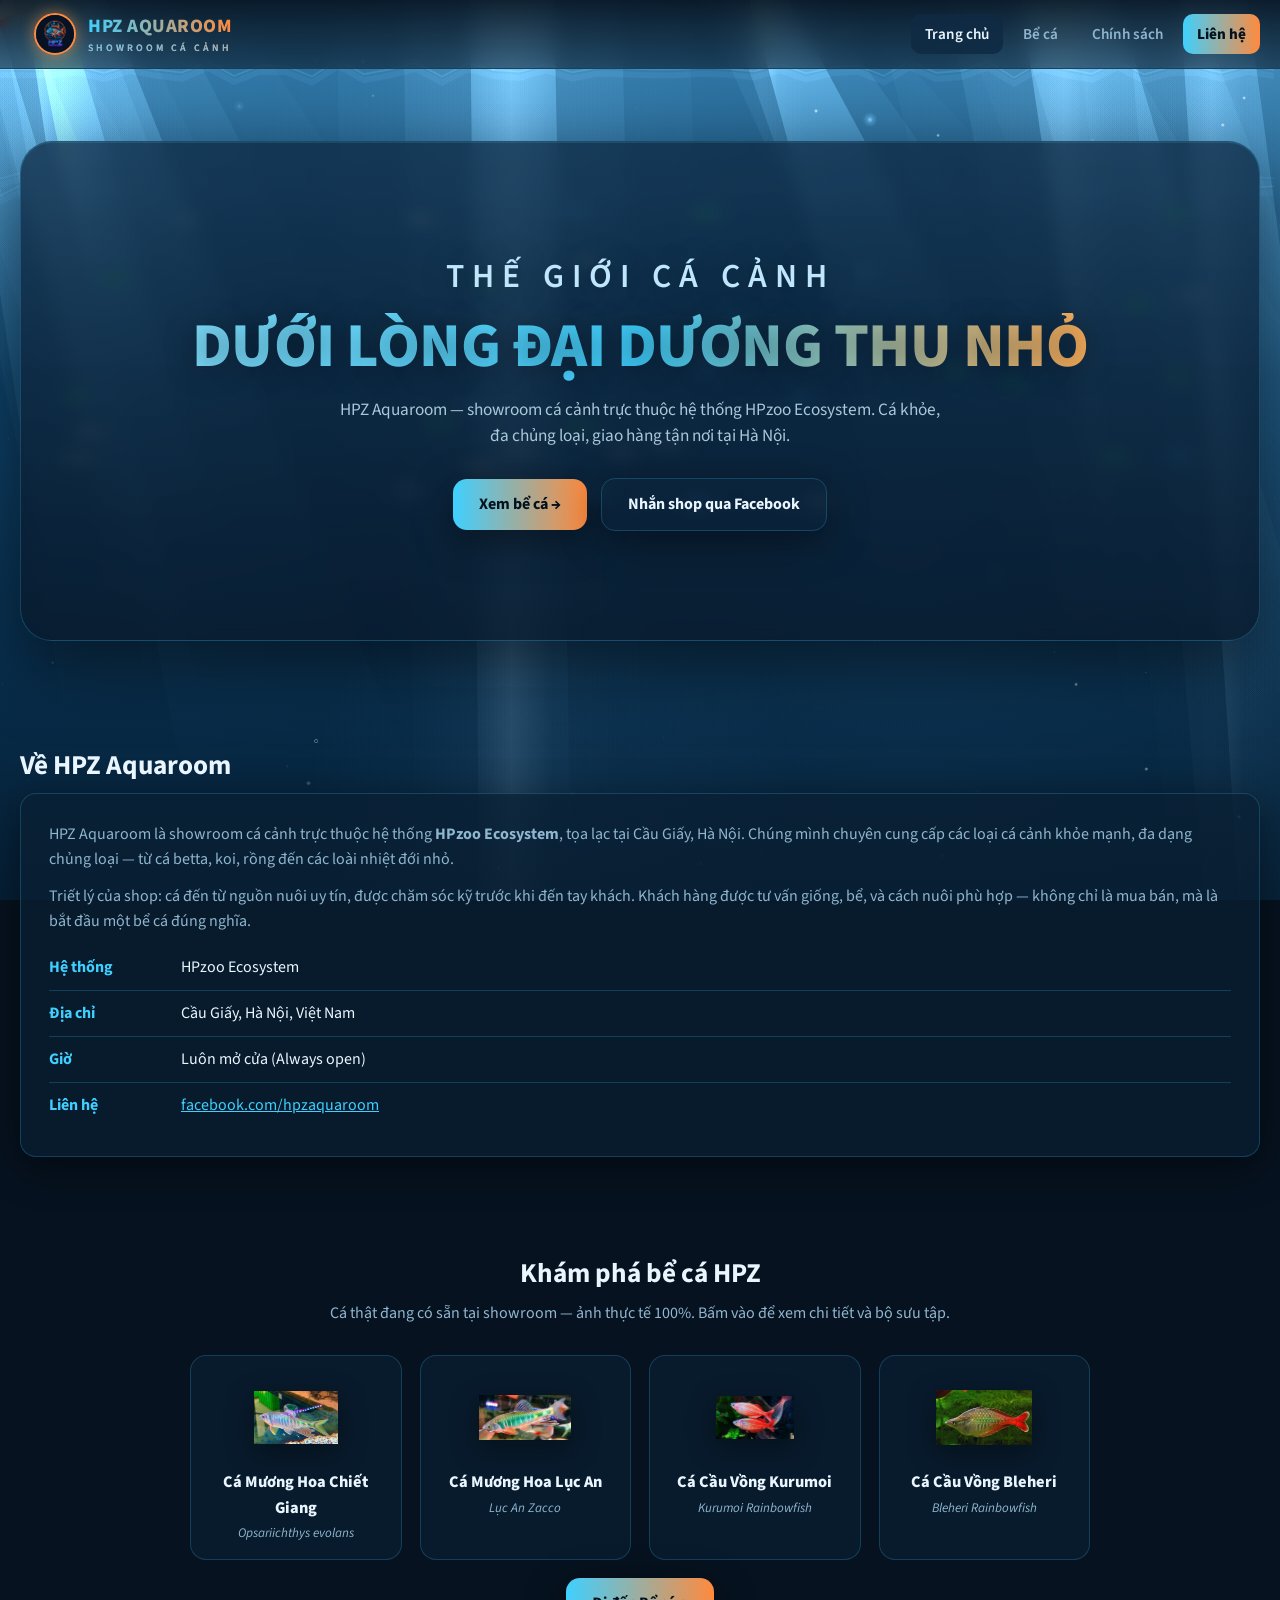
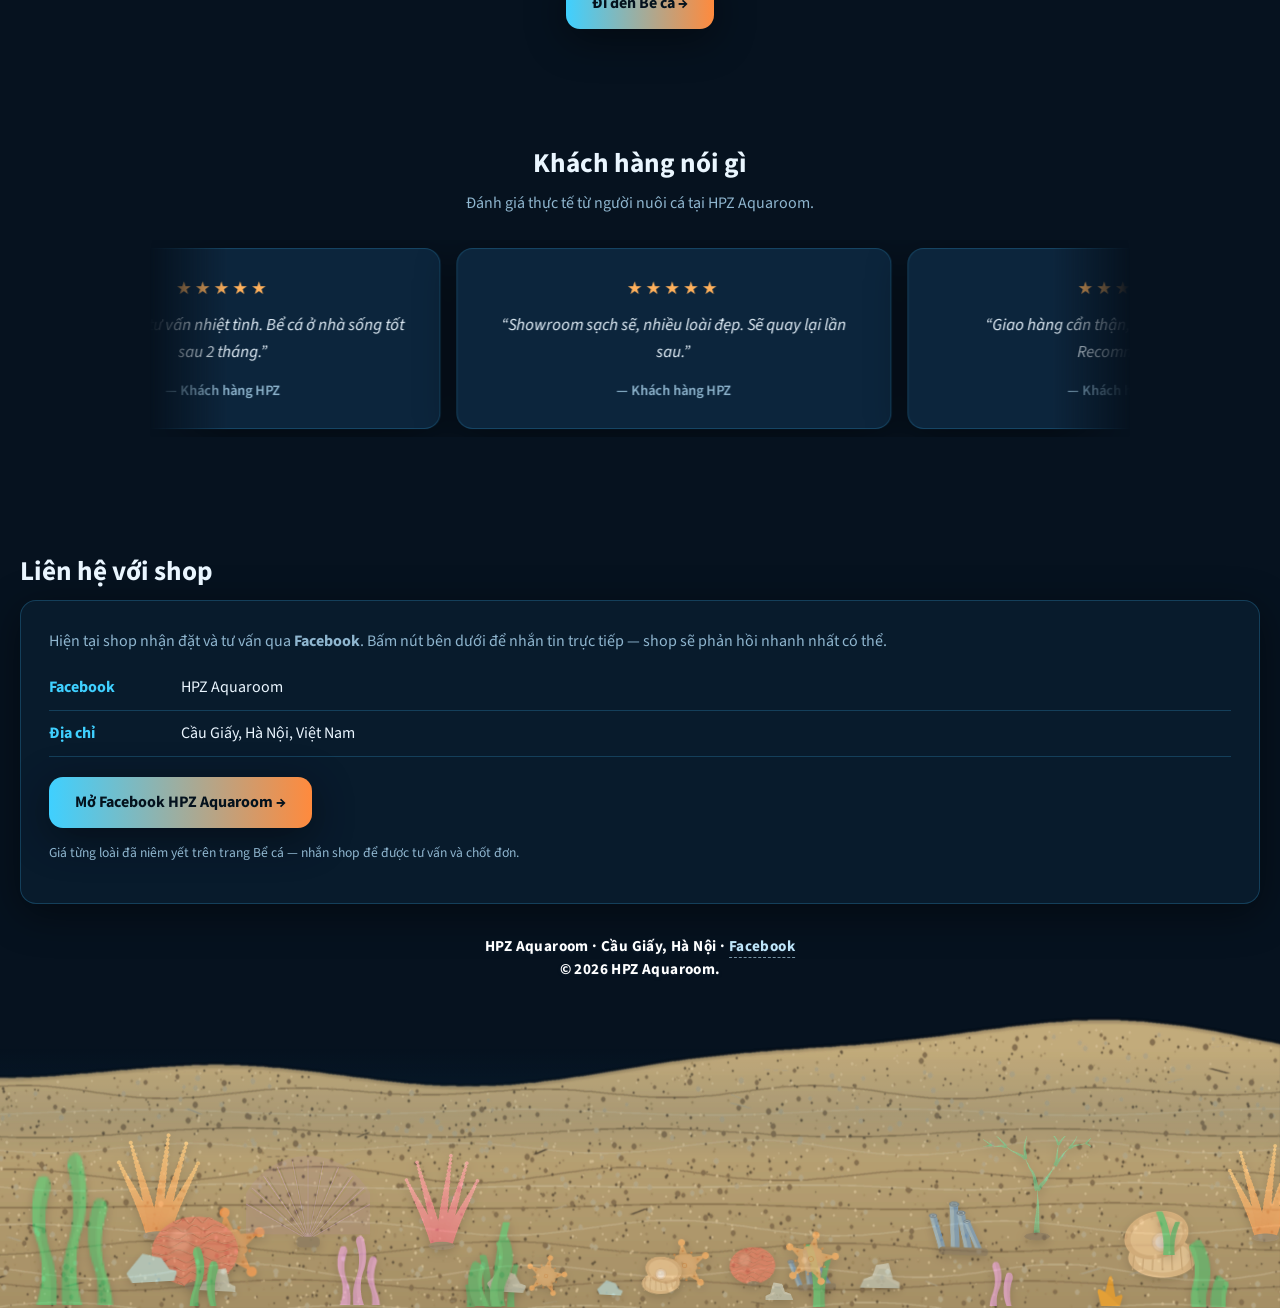
<file: index.html>
<!DOCTYPE html>
<html lang="vi">
<head>
<meta charset="UTF-8">
<meta name="viewport" content="width=device-width, initial-scale=1.0">
<title>HPZ Aquaroom — Showroom cá cảnh Cầu Giấy, Hà Nội</title>
<link rel="preconnect" href="https://fonts.googleapis.com">
<link href="https://fonts.googleapis.com/css2?family=Source+Sans+3:wght@400;600;800&display=swap" rel="stylesheet">
<link rel="icon" href="assets/img/favicon.png" type="image/png">
<link rel="stylesheet" href="assets/css/style.css?v=4">
</head>
<body>
<div id="aquarium-bg"></div>
<header class="site">
  <div class="wrap nav">
    <a class="brand" href="index.html">
      <img src="assets/img/logo.png" alt="HPZ Aquaroom logo">
      <span class="name">HPZ AQUAROOM<small>SHOWROOM CÁ CẢNH</small></span>
    </a>
    <ul>
      <li><a href="index.html" class="active">Trang chủ</a></li>
      <li><a href="beca.html">Bể cá</a></li>
      <li><a href="chinhsach.html">Chính sách</a></li>
      <li><a href="#contact" class="cta">Liên hệ</a></li>
    </ul>
  </div>
</header>

<main class="wrap">
  <section class="hero">
    <div class="hero-card">
      <h1>
        <span class="hl-top">Thế giới cá cảnh</span>
        <span class="hl-main">Dưới lòng đại dương thu nhỏ</span>
      </h1>
      <p>HPZ Aquaroom — showroom cá cảnh trực thuộc hệ thống HPzoo Ecosystem. Cá khỏe, đa chủng loại, giao hàng tận nơi tại Hà Nội.</p>
      <div class="hero-actions">
        <a class="btn" href="beca.html">Xem bể cá →</a>
        <a class="btn ghost" href="#contact">Nhắn shop qua Facebook</a>
      </div>
    </div>
  </section>

  <section class="block reveal">
    <h2 class="section-title reveal-child">Về HPZ Aquaroom</h2>
    <div class="panel reveal-child">
      <p>HPZ Aquaroom là showroom cá cảnh trực thuộc hệ thống <strong>HPzoo Ecosystem</strong>, tọa lạc tại Cầu Giấy, Hà Nội. Chúng mình chuyên cung cấp các loại cá cảnh khỏe mạnh, đa dạng chủng loại — từ cá betta, koi, rồng đến các loài nhiệt đới nhỏ.</p>
      <p>Triết lý của shop: cá đến từ nguồn nuôi uy tín, được chăm sóc kỹ trước khi đến tay khách. Khách hàng được tư vấn giống, bể, và cách nuôi phù hợp — không chỉ là mua bán, mà là bắt đầu một bể cá đúng nghĩa.</p>
      <div class="info-row"><span class="k">Hệ thống</span><span>HPzoo Ecosystem</span></div>
      <div class="info-row"><span class="k">Địa chỉ</span><span>Cầu Giấy, Hà Nội, Việt Nam</span></div>
      <div class="info-row"><span class="k">Giờ</span><span>Luôn mở cửa (Always open)</span></div>
      <div class="info-row"><span class="k">Liên hệ</span><span><a href="https://www.facebook.com/hpzaquaroom" target="_blank" rel="noopener" style="color:var(--cyan)">facebook.com/hpzaquaroom</a></span></div>
    </div>
  </section>

  <section class="block reveal teaser">
    <h2 class="section-title reveal-child">Khám phá bể cá HPZ</h2>
    <p class="section-sub reveal-child">Cá thật đang có sẵn tại showroom — ảnh thực tế 100%. Bấm vào để xem chi tiết và bộ sưu tập.</p>
    <div class="teaser-grid reveal-child">
      <a class="teaser-item" href="fish.html?fish=Opsariichthys%20evolans">
        <span class="ph"><img src="assets/img/muonghoa_1.jpg" alt="Cá Mương Hoa Chiết Giang"></span>
        <span class="vn">Cá Mương Hoa Chiết Giang</span>
        <span class="en">Opsariichthys evolans</span>
      </a>
      <a class="teaser-item" href="fish.html?fish=Lục%20An%20Zacco">
        <span class="ph"><img src="assets/img/luclan_1.jpg" alt="Cá Mương Hoa Lục An"></span>
        <span class="vn">Cá Mương Hoa Lục An</span>
        <span class="en">Lục An Zacco</span>
      </a>
      <a class="teaser-item" href="fish.html?fish=Kurumoi%20Rainbowfish">
        <span class="ph"><img src="assets/img/kurumoi_1.jpg" alt="Cá Cầu Vồng Kurumoi"></span>
        <span class="vn">Cá Cầu Vồng Kurumoi</span>
        <span class="en">Kurumoi Rainbowfish</span>
      </a>
      <a class="teaser-item" href="fish.html?fish=Bleheri%20Rainbowfish">
        <span class="ph"><img src="assets/img/bleheri_1.jpg" alt="Cá Cầu Vồng Bleheri"></span>
        <span class="vn">Cá Cầu Vồng Bleheri</span>
        <span class="en">Bleheri Rainbowfish</span>
      </a>
    </div>
    <p class="reveal-child" style="margin-top:18px"><a class="btn" href="beca.html">Đi đến Bể cá →</a></p>
  </section>

  <section class="block reviews reveal">
    <h2 class="section-title reveal-child" style="text-align:center">Khách hàng nói gì</h2>
    <p class="section-sub reveal-child">Đánh giá thực tế từ người nuôi cá tại HPZ Aquaroom.</p>
    <div class="carousel reveal-child">
      <div class="track" id="review-track"></div>
    </div>
    <div class="dots reveal-child" id="review-dots"></div>
  </section>

  <section class="block reveal" id="contact">
    <h2 class="section-title reveal-child">Liên hệ với shop</h2>
    <div class="panel reveal-child">
      <p>Hiện tại shop nhận đặt và tư vấn qua <strong>Facebook</strong>. Bấm nút bên dưới để nhắn tin trực tiếp — shop sẽ phản hồi nhanh nhất có thể.</p>
      <div class="info-row"><span class="k">Facebook</span><span>HPZ Aquaroom</span></div>
      <div class="info-row"><span class="k">Địa chỉ</span><span>Cầu Giấy, Hà Nội, Việt Nam</span></div>
      <p style="margin-top:20px">
        <a class="btn reveal-child" href="https://www.facebook.com/hpzaquaroom" target="_blank" rel="noopener">Mở Facebook HPZ Aquaroom →</a>
      </p>
      <p class="reveal-child" style="color:var(--muted);font-size:.85rem;margin-top:14px">Giá từng loài đã niêm yết trên trang Bể cá — nhắn shop để được tư vấn và chốt đơn.</p>
    </div>
  </section>
</main>

<!-- 300px cuối trang: dải cát tràn toàn viền, độc lập với mọi section -->
<div class="shore">
  <div class="sandimg" aria-hidden="true"></div>
  <div class="sandlife" id="sandlife"></div>
  <footer class="site">
    <div class="foot-center">
      HPZ Aquaroom · Cầu Giấy, Hà Nội · <a href="https://www.facebook.com/hpzaquaroom" target="_blank" rel="noopener">Facebook</a><br>
      © 2026 HPZ Aquaroom.
    </div>
  </footer>
</div>

<script src="assets/js/scene.js?v=6"></script>
<script src="assets/js/reviews-data.js"></script>
<script src="assets/js/reviews.js"></script>
<script>
  // Scroll reveal (như Lotte)
  (function(){
    const els = document.querySelectorAll('.reveal');
    const io = new IntersectionObserver((entries)=>{
      entries.forEach(e=>{ if(e.isIntersecting){ e.target.classList.add('in'); io.unobserve(e.target); } });
    }, { threshold: 0.15 });
    els.forEach(el=>io.observe(el));
  })();
  // Sinh vật dưới cát + đá trang trí (random vị trí tự nhiên)
  (function(){
    const box = document.getElementById('sandlife');
    if(!box) return;
    const slots = [
      // --- BÊN TRÁI ---
      {src:'assets/img/scene/coral_orange.png',    left:5,   w:[110,140], b:[54,66], sway:true},
      {src:'assets/img/scene/starfish.png',        left:15,  w:[78,94],   b:[12,24], rot:[-14,-5]},
      {src:'assets/img/scene/coral_purple_fan.png',left:21,  w:[104,130], b:[52,64], sway:true},
      {src:'assets/img/scene/coral_pink.png',      left:29,  w:[96,120],  b:[50,62], sway:true},
      {src:'assets/img/scene/coral_red_brain.png', left:12,  w:[86,106],  b:[10,20]},
      {src:'assets/img/scene/background_rock_a.png',left:8,  w:[56,72],   b:[18,28]},
      {src:'assets/img/scene/rock_b.png',          left:17.5,w:[44,58],   b:[14,24]},
      {src:'assets/img/scene/seaweed_green_a.png', left:2.5, w:[90,120],  b:[0,8],  weed:true, hmul:1.45},
      {src:'assets/img/scene/seaweed_green_b.png', left:11,  w:[60,80],   b:[0,6],  weed:true, hmul:1.35},
      {src:'assets/img/scene/seaweed_pink_a.png',  left:26.5,w:[54,70],   b:[0,5],  weed:true, hmul:1.25},
      {src:'assets/img/scene/seaweed_grass_a.png', left:34,  w:[70,92],   b:[0,5],  weed:true, hmul:1.3},
      // --- GIỮA: creature thấp + nhỏ rải rác, không che chữ footer ---
      {src:'assets/img/scene/rock_a.png',          left:39.5,w:[34,50],   b:[8,18]},
      {src:'assets/img/scene/background_rock_a.png',left:44.5,w:[30,44],  b:[6,14]},
      {src:'assets/img/scene/starfish_small.png',  left:49.5,w:[40,56],   b:[8,18], rot:[-12,12]},
      {src:'assets/img/scene/coral_red_brain.png', left:55,  w:[54,74],   b:[10,22]},
      {src:'assets/img/scene/rock_b.png',          left:59.5,w:[32,46],   b:[6,16], flip:true},
      {src:'assets/img/scene/starfish_small.png',  left:43,  w:[36,48],   b:[4,12], rot:[-15,15], flip:true},
      {src:'assets/img/scene/pearl_shell.png',     left:48,  w:[46,62],   b:[4,14]},
      {src:'assets/img/scene/coral_blue_tube.png', left:60.5,w:[58,76],   b:[12,24]},
      {src:'assets/img/scene/seaweed_green_c.png', left:37.5,w:[64,84],   b:[0,6],  weed:true, hmul:1.3},
      {src:'assets/img/scene/seaweed_grass_b.png', left:63.5,w:[58,76],   b:[0,6],  weed:true, hmul:1.35},
      // --- BÊN PHẢI ---
      {src:'assets/img/scene/starfish_small.png',  left:63,  w:[52,64],   b:[10,20], rot:[8,18]},
      {src:'assets/img/scene/coral_blue_tube.png', left:70,  w:[96,118],  b:[48,60]},
      {src:'assets/img/scene/coral_green_branch.png',left:77,w:[88,110],  b:[52,64], sway:true},
      {src:'assets/img/scene/pearl_shell.png',     left:85,  w:[84,102],  b:[14,26], flip:true},
      {src:'assets/img/scene/seaweed_grass_b.png', left:90.5,w:[58,72],  b:[46,60], sway:true},
      {src:'assets/img/scene/coral_orange.png',    left:95.5,w:[100,124], b:[56,68], sway:true, flip:true},
      {src:'assets/img/scene/rock_b.png',          left:67,  w:[42,56],   b:[12,22]},
      {src:'assets/img/scene/seaweed_green_d.png', left:92.5,w:[80,104],  b:[0,6],   weed:true, hmul:1.4},
      {src:'assets/img/scene/seaweed_pink_b.png',  left:75.5,w:[50,66],   b:[0,5],   weed:true, hmul:1.25},
      {src:'assets/img/scene/seaweed_orange_a.png',left:84.5,w:[56,72],  b:[0,5],   weed:true, hmul:1.2}
    ];
    const R = (a,b) => a + Math.random()*(b-a);
    slots.forEach(s=>{
      const img = document.createElement('img');
      img.src = s.src;
      img.alt = '';
      img.style.left = 'calc(' + s.left + '% + ' + R(-2.5,2.5).toFixed(1) + '%)';
      if (s.weed) {
        // RONG: cắm gốc ở đáy cát, vươn lên trên, đu đưa quanh gốc
        const w = Math.round(R(s.w[0], s.w[1]));
        img.style.width = w + 'px';
        img.style.height = Math.round(w * s.hmul) + 'px';
        img.style.bottom = Math.round(R(s.b[0], s.b[1])) + 'px';
        img.classList.add('weed-sway');
        img.style.animationDelay = (-R(0,5)).toFixed(2) + 's';
        img.style.animationDuration = R(4.4,6.8).toFixed(2) + 's';
        img.style.transformOrigin = 'bottom center';
      } else {
        img.style.bottom = Math.round(R(s.b[0], s.b[1])) + 'px';
        img.style.width = Math.round(R(s.w[0], s.w[1])) + 'px';
        if(s.sway){
          img.classList.add('sway');
          img.style.animationDelay = (-R(0,5)).toFixed(2) + 's';
          img.style.animationDuration = R(4.4,6.6).toFixed(2) + 's';
        } else {
          const tf = [];
          if(s.flip) tf.push('scaleX(-1)');
          if(s.rot) tf.push('rotate(' + R(s.rot[0], s.rot[1]).toFixed(1) + 'deg)');
          else if(!s.flip) tf.push('rotate(' + R(-4,4).toFixed(1) + 'deg)');
          img.style.transform = tf.join(' ');
        }
      }
      box.appendChild(img);
    });
  })();
</script>
</body>
</html>
</file>
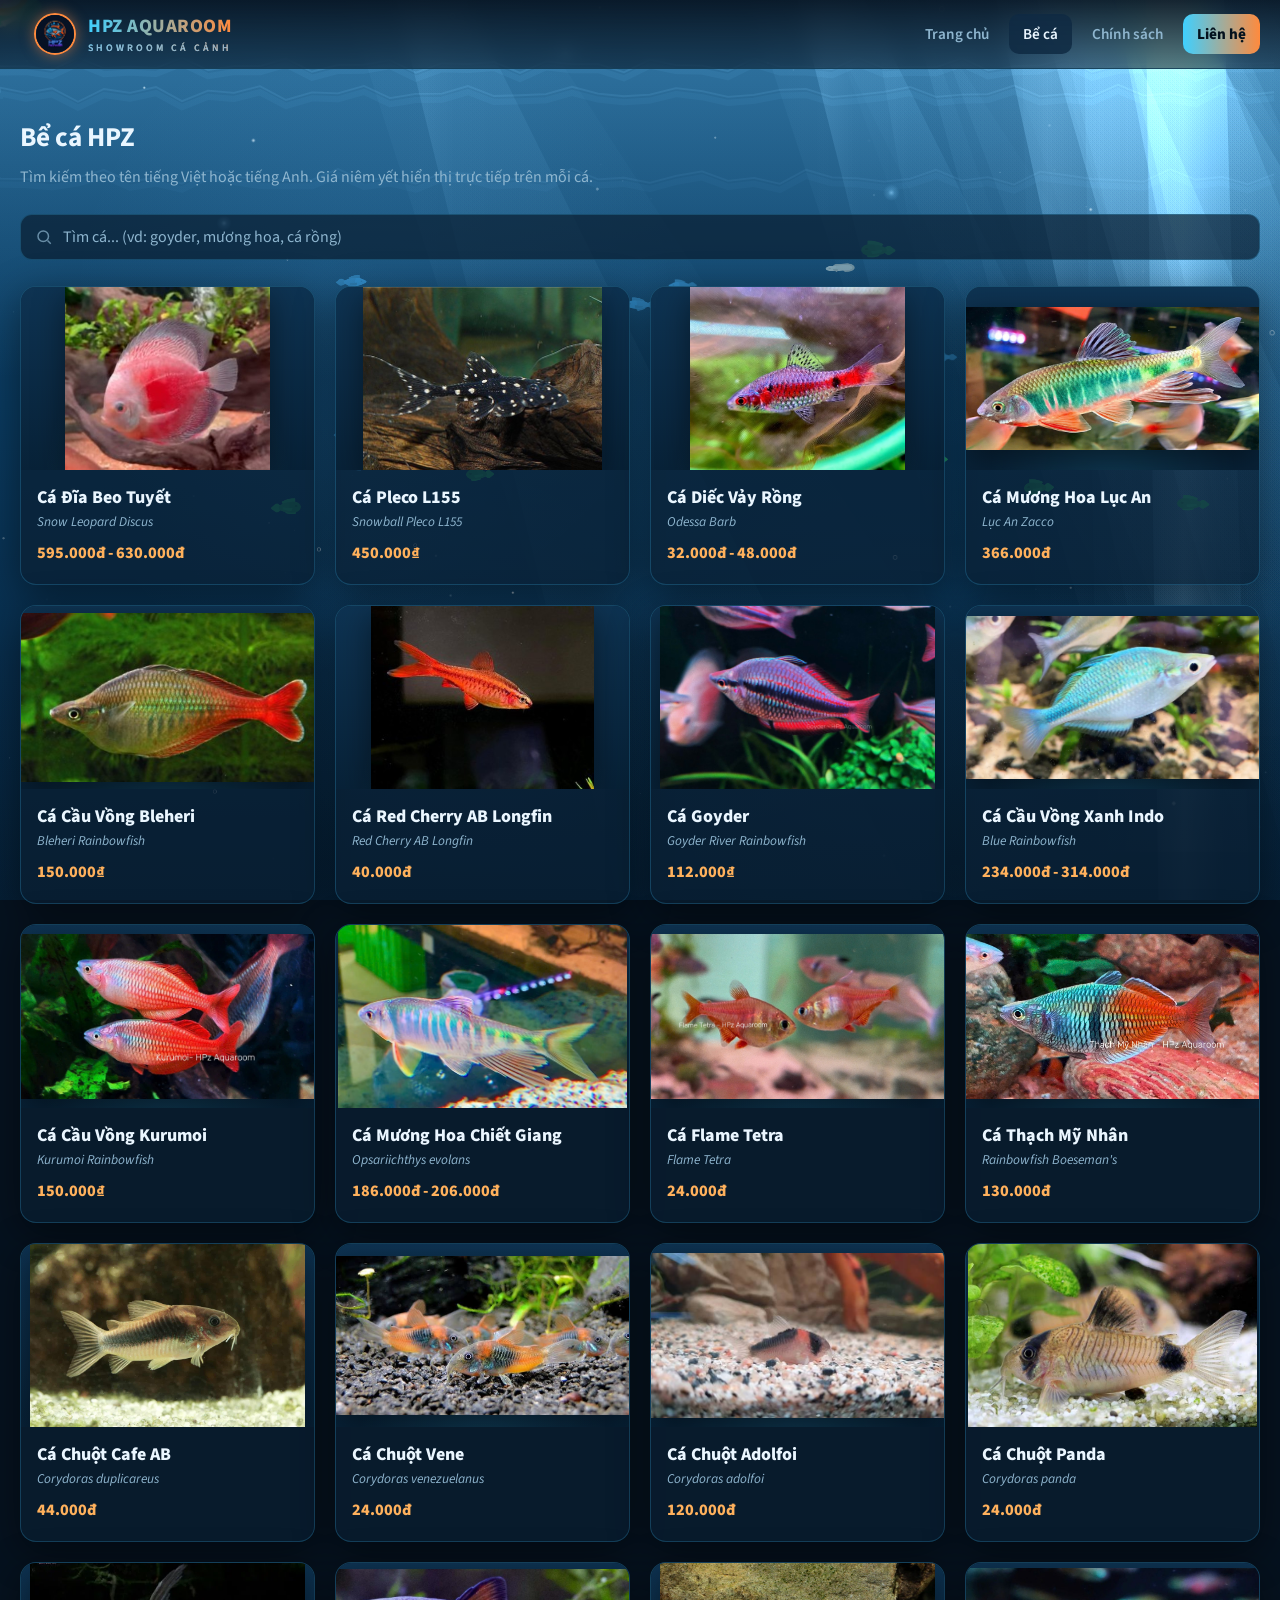
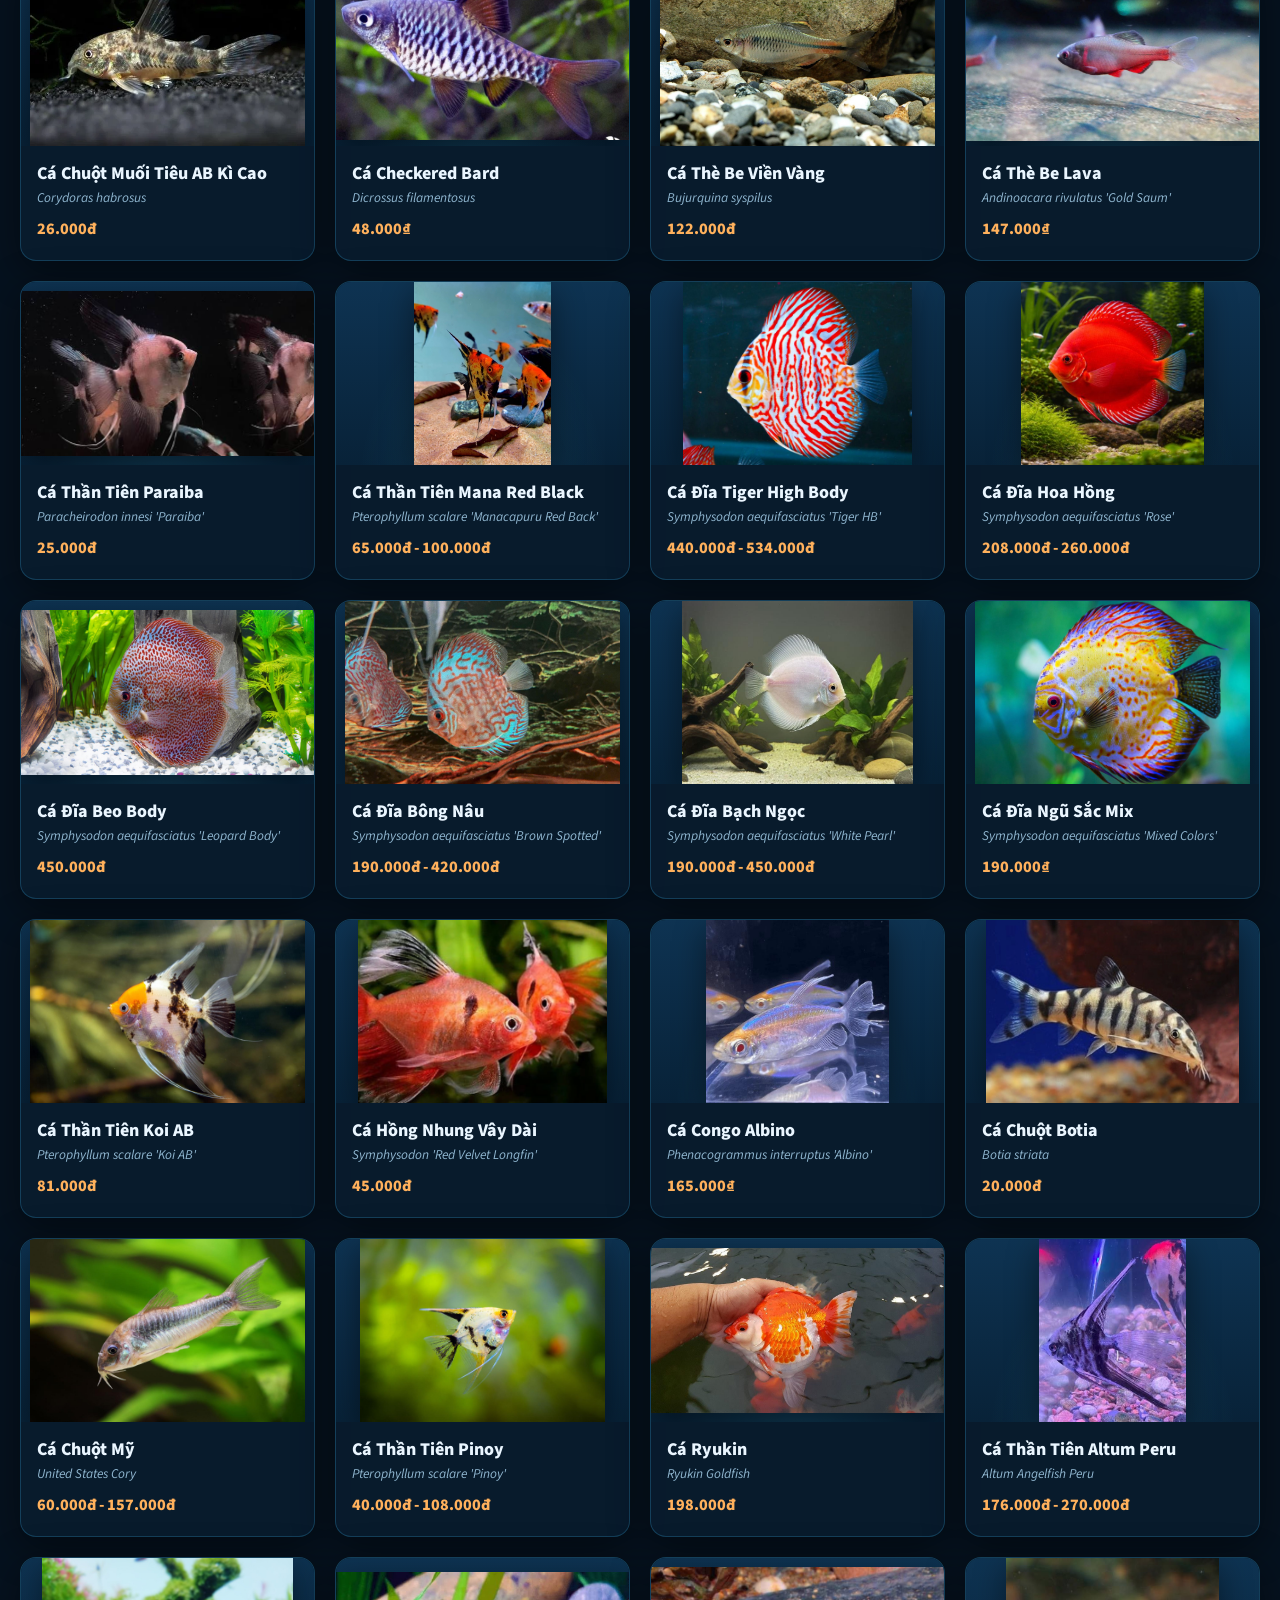
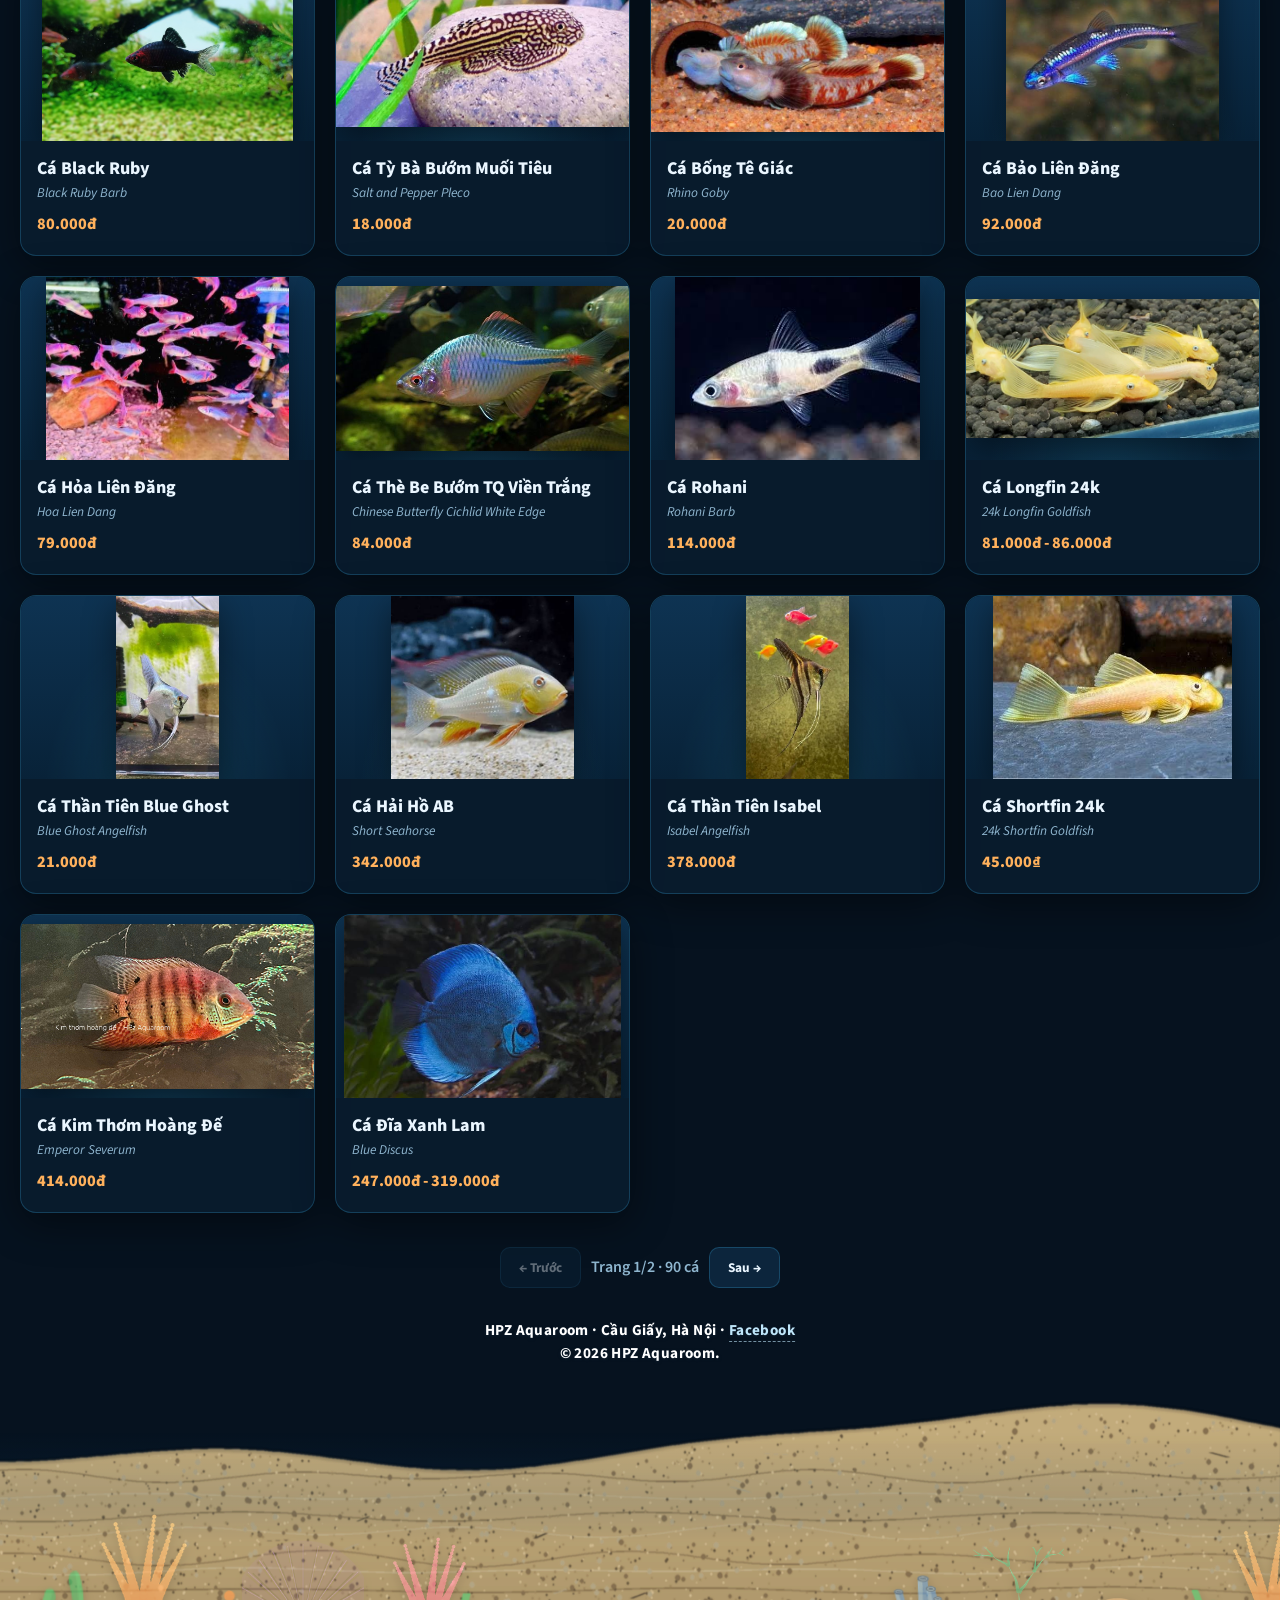
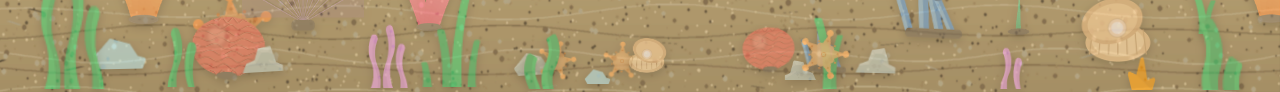
<file: beca.html>
<!DOCTYPE html>
<html lang="vi">
<head>
<meta charset="UTF-8">
<meta name="viewport" content="width=device-width, initial-scale=1.0">
<title>Bể cá — HPZ Aquaroom</title>
<link rel="preconnect" href="https://fonts.googleapis.com">
<link href="https://fonts.googleapis.com/css2?family=Source+Sans+3:wght@400;600;800&display=swap" rel="stylesheet">
<link rel="icon" href="assets/img/favicon.png" type="image/png">
<link rel="stylesheet" href="assets/css/style.css?v=6">
</head>
<body>
<div id="aquarium-bg"></div>
<header class="site">
  <div class="wrap nav">
    <a class="brand" href="index.html">
      <img src="assets/img/logo.png" alt="HPZ Aquaroom logo">
      <span class="name">HPZ AQUAROOM<small>SHOWROOM CÁ CẢNH</small></span>
    </a>
    <ul>
      <li><a href="index.html">Trang chủ</a></li>
      <li><a href="beca.html" class="active">Bể cá</a></li>
      <li><a href="chinhsach.html">Chính sách</a></li>
      <li><a href="index.html#contact" class="cta">Liên hệ</a></li>
    </ul>
  </div>
</header>

<main class="wrap">
  <section class="block">
    <h2 class="section-title">Bể cá HPZ</h2>
    <p class="section-sub">Tìm kiếm theo tên tiếng Việt hoặc tiếng Anh. Giá niêm yết hiển thị trực tiếp trên mỗi cá.</p>
    <div class="toolbar">
      <div class="search">
        <svg width="18" height="18" viewBox="0 0 24 24" fill="none" stroke="#8fb6cf" stroke-width="2"><circle cx="11" cy="11" r="7"/><path d="M21 21l-4.3-4.3"/></svg>
        <input id="fish-search" type="text" placeholder="Tìm cá... (vd: goyder, mương hoa, cá rồng)">
      </div>
    </div>
    <div class="grid" id="fish-grid"></div>
    <div class="pager" id="pager"></div>
  </section>
</main>

<!-- 300px cuối trang: dải cát tràn toàn viền, độc lập với mọi section -->
<div class="shore">
  <div class="sandimg" aria-hidden="true"></div>
  <div class="sandlife" id="sandlife"></div>
  <footer class="site">
    <div class="foot-center">
      HPZ Aquaroom · Cầu Giấy, Hà Nội · <a href="https://www.facebook.com/hpzaquaroom" target="_blank" rel="noopener">Facebook</a><br>
      © 2026 HPZ Aquaroom.
    </div>
  </footer>
</div>

<script>
  // Sinh vật dưới cát + rong cắm từ cát + đá trang trí (random vị trí tự nhiên)
  (function(){
    const box = document.getElementById('sandlife');
    if(!box) return;
    const slots = [
      // --- BÊN TRÁI ---
      {src:'assets/img/scene/coral_orange.png',    left:5,   w:[110,140], b:[54,66], sway:true},
      {src:'assets/img/scene/starfish.png',        left:15,  w:[78,94],   b:[12,24], rot:[-14,-5]},
      {src:'assets/img/scene/coral_purple_fan.png',left:21,  w:[104,130], b:[52,64], sway:true},
      {src:'assets/img/scene/coral_pink.png',      left:29,  w:[96,120],  b:[50,62], sway:true},
      {src:'assets/img/scene/coral_red_brain.png', left:12,  w:[86,106],  b:[10,20]},
      {src:'assets/img/scene/background_rock_a.png',left:8,  w:[56,72],   b:[18,28]},
      {src:'assets/img/scene/rock_b.png',          left:17.5,w:[44,58],   b:[14,24]},
      {src:'assets/img/scene/seaweed_green_a.png', left:2.5, w:[90,120],  b:[0,8],  weed:true, hmul:1.45},
      {src:'assets/img/scene/seaweed_green_b.png', left:11,  w:[60,80],   b:[0,6],  weed:true, hmul:1.35},
      {src:'assets/img/scene/seaweed_pink_a.png',  left:26.5,w:[54,70],   b:[0,5],  weed:true, hmul:1.25},
      {src:'assets/img/scene/seaweed_grass_a.png', left:34,  w:[70,92],   b:[0,5],  weed:true, hmul:1.3},
      // --- GIỮA: creature thấp + nhỏ rải rác, không che chữ footer ---
      {src:'assets/img/scene/rock_a.png',          left:39.5,w:[34,50],   b:[8,18]},
      {src:'assets/img/scene/background_rock_a.png',left:44.5,w:[30,44],  b:[6,14]},
      {src:'assets/img/scene/starfish_small.png',  left:49.5,w:[40,56],   b:[8,18], rot:[-12,12]},
      {src:'assets/img/scene/coral_red_brain.png', left:55,  w:[54,74],   b:[10,22]},
      {src:'assets/img/scene/rock_b.png',          left:59.5,w:[32,46],   b:[6,16], flip:true},
      {src:'assets/img/scene/starfish_small.png',  left:43,  w:[36,48],   b:[4,12], rot:[-15,15], flip:true},
      {src:'assets/img/scene/pearl_shell.png',     left:48,  w:[46,62],   b:[4,14]},
      {src:'assets/img/scene/coral_blue_tube.png', left:60.5,w:[58,76],   b:[12,24]},
      {src:'assets/img/scene/seaweed_green_c.png', left:37.5,w:[64,84],   b:[0,6],  weed:true, hmul:1.3},
      {src:'assets/img/scene/seaweed_grass_b.png', left:63.5,w:[58,76],   b:[0,6],  weed:true, hmul:1.35},
      // --- BÊN PHẢI ---
      {src:'assets/img/scene/starfish_small.png',  left:63,  w:[52,64],   b:[10,20], rot:[8,18]},
      {src:'assets/img/scene/coral_blue_tube.png', left:70,  w:[96,118],  b:[48,60]},
      {src:'assets/img/scene/coral_green_branch.png',left:77,w:[88,110],  b:[52,64], sway:true},
      {src:'assets/img/scene/pearl_shell.png',     left:85,  w:[84,102],  b:[14,26], flip:true},
      {src:'assets/img/scene/seaweed_grass_b.png', left:90.5,w:[58,72],  b:[46,60], sway:true},
      {src:'assets/img/scene/coral_orange.png',    left:95.5,w:[100,124], b:[56,68], sway:true, flip:true},
      {src:'assets/img/scene/rock_b.png',          left:67,  w:[42,56],   b:[12,22]},
      {src:'assets/img/scene/seaweed_green_d.png', left:92.5,w:[80,104],  b:[0,6],   weed:true, hmul:1.4},
      {src:'assets/img/scene/seaweed_pink_b.png',  left:75.5,w:[50,66],   b:[0,5],   weed:true, hmul:1.25},
      {src:'assets/img/scene/seaweed_orange_a.png',left:84.5,w:[56,72],  b:[0,5],   weed:true, hmul:1.2}
    ];
    const R = (a,b) => a + Math.random()*(b-a);
    slots.forEach(s=>{
      const img = document.createElement('img');
      img.src = s.src;
      img.alt = '';
      img.style.left = 'calc(' + s.left + '% + ' + R(-2.5,2.5).toFixed(1) + '%)';
      if (s.weed) {
        // RONG: cắm gốc ở đáy cát, vươn lên trên, đu đưa quanh gốc
        const w = Math.round(R(s.w[0], s.w[1]));
        img.style.width = w + 'px';
        img.style.height = Math.round(w * s.hmul) + 'px';
        img.style.bottom = Math.round(R(s.b[0], s.b[1])) + 'px';
        img.classList.add('weed-sway');
        img.style.animationDelay = (-R(0,5)).toFixed(2) + 's';
        img.style.animationDuration = R(4.4,6.8).toFixed(2) + 's';
        img.style.transformOrigin = 'bottom center';
      } else {
        img.style.bottom = Math.round(R(s.b[0], s.b[1])) + 'px';
        img.style.width = Math.round(R(s.w[0], s.w[1])) + 'px';
        if(s.sway){
          img.classList.add('sway');
          img.style.animationDelay = (-R(0,5)).toFixed(2) + 's';
          img.style.animationDuration = R(4.4,6.6).toFixed(2) + 's';
        } else {
          const tf = [];
          if(s.flip) tf.push('scaleX(-1)');
          if(s.rot) tf.push('rotate(' + R(s.rot[0], s.rot[1]).toFixed(1) + 'deg)');
          else if(!s.flip) tf.push('rotate(' + R(-4,4).toFixed(1) + 'deg)');
          img.style.transform = tf.join(' ');
        }
      }
      box.appendChild(img);
    });
  })();
</script>

<script src="assets/js/scene.js?v=6"></script>
<script src="assets/js/fish-data.js?v=54"></script>
<script src="assets/js/shop.js?v=4"></script>
</body>
</html>
</file>
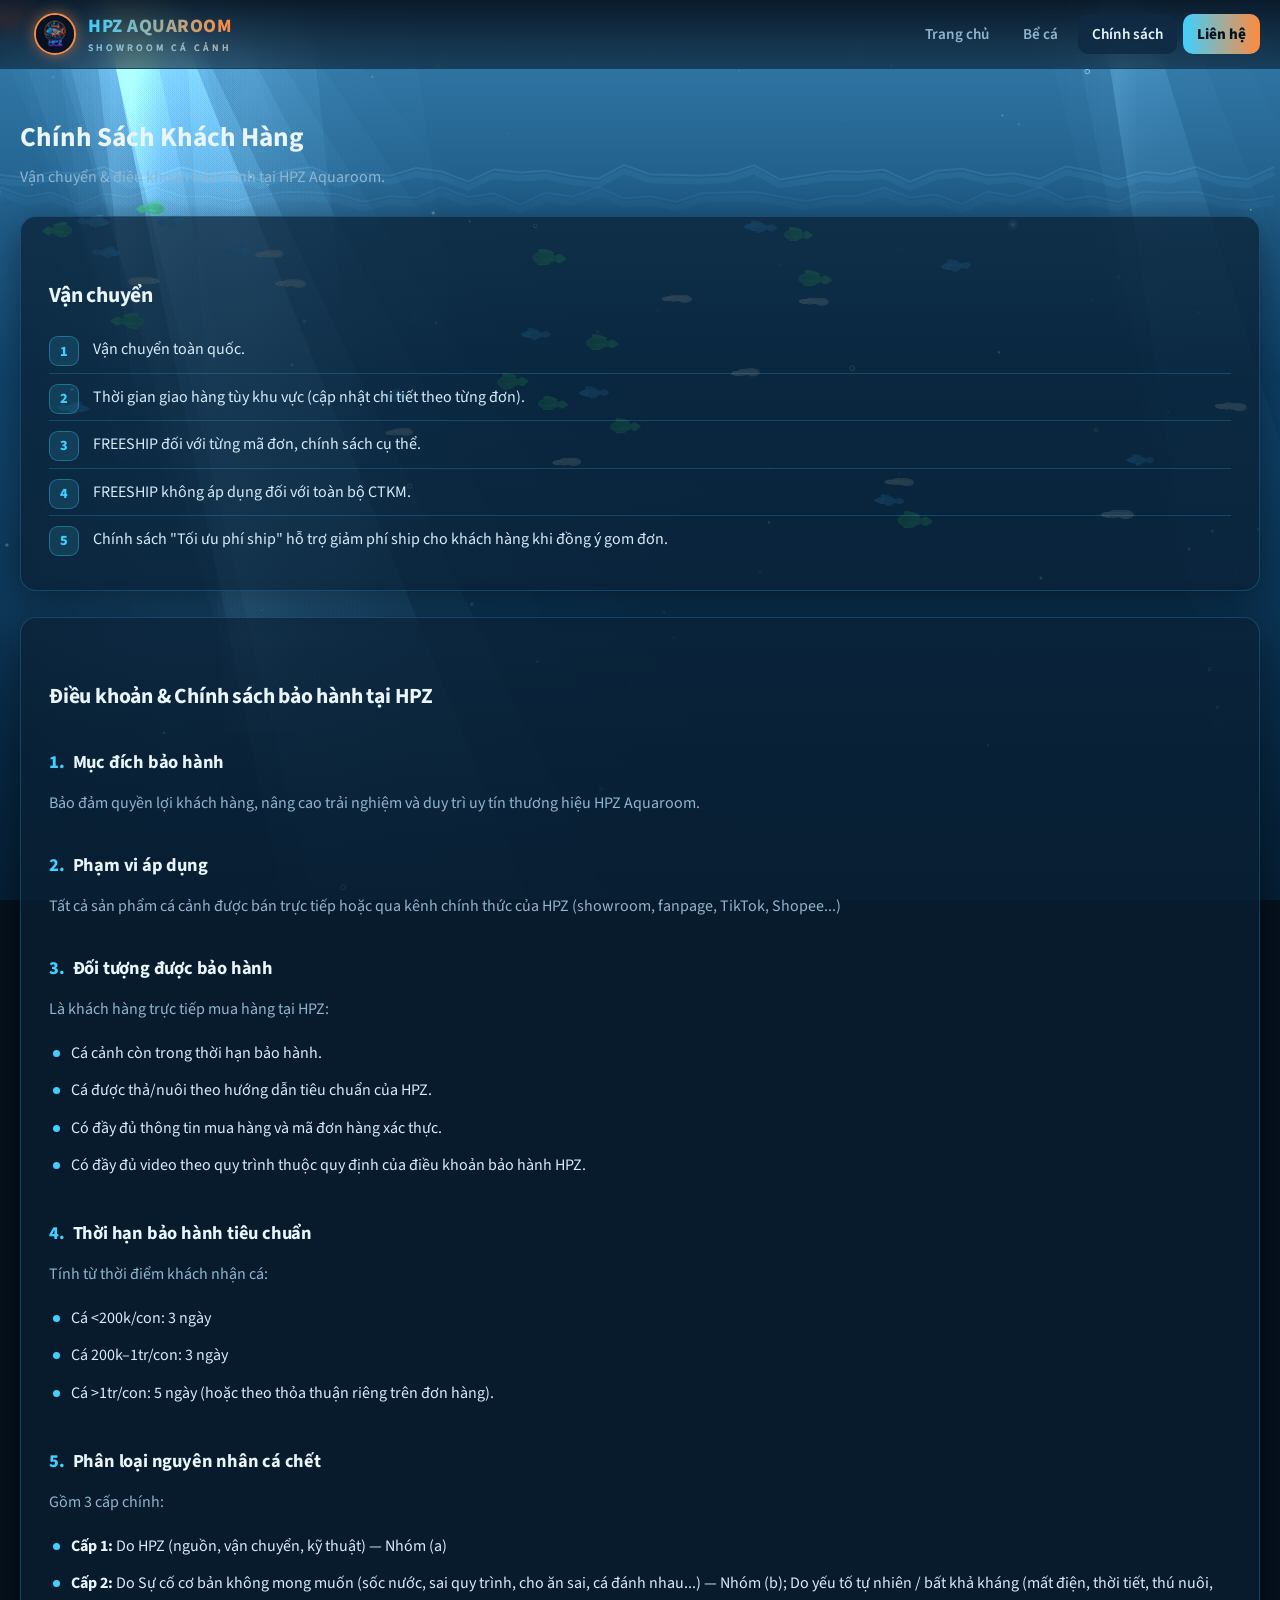
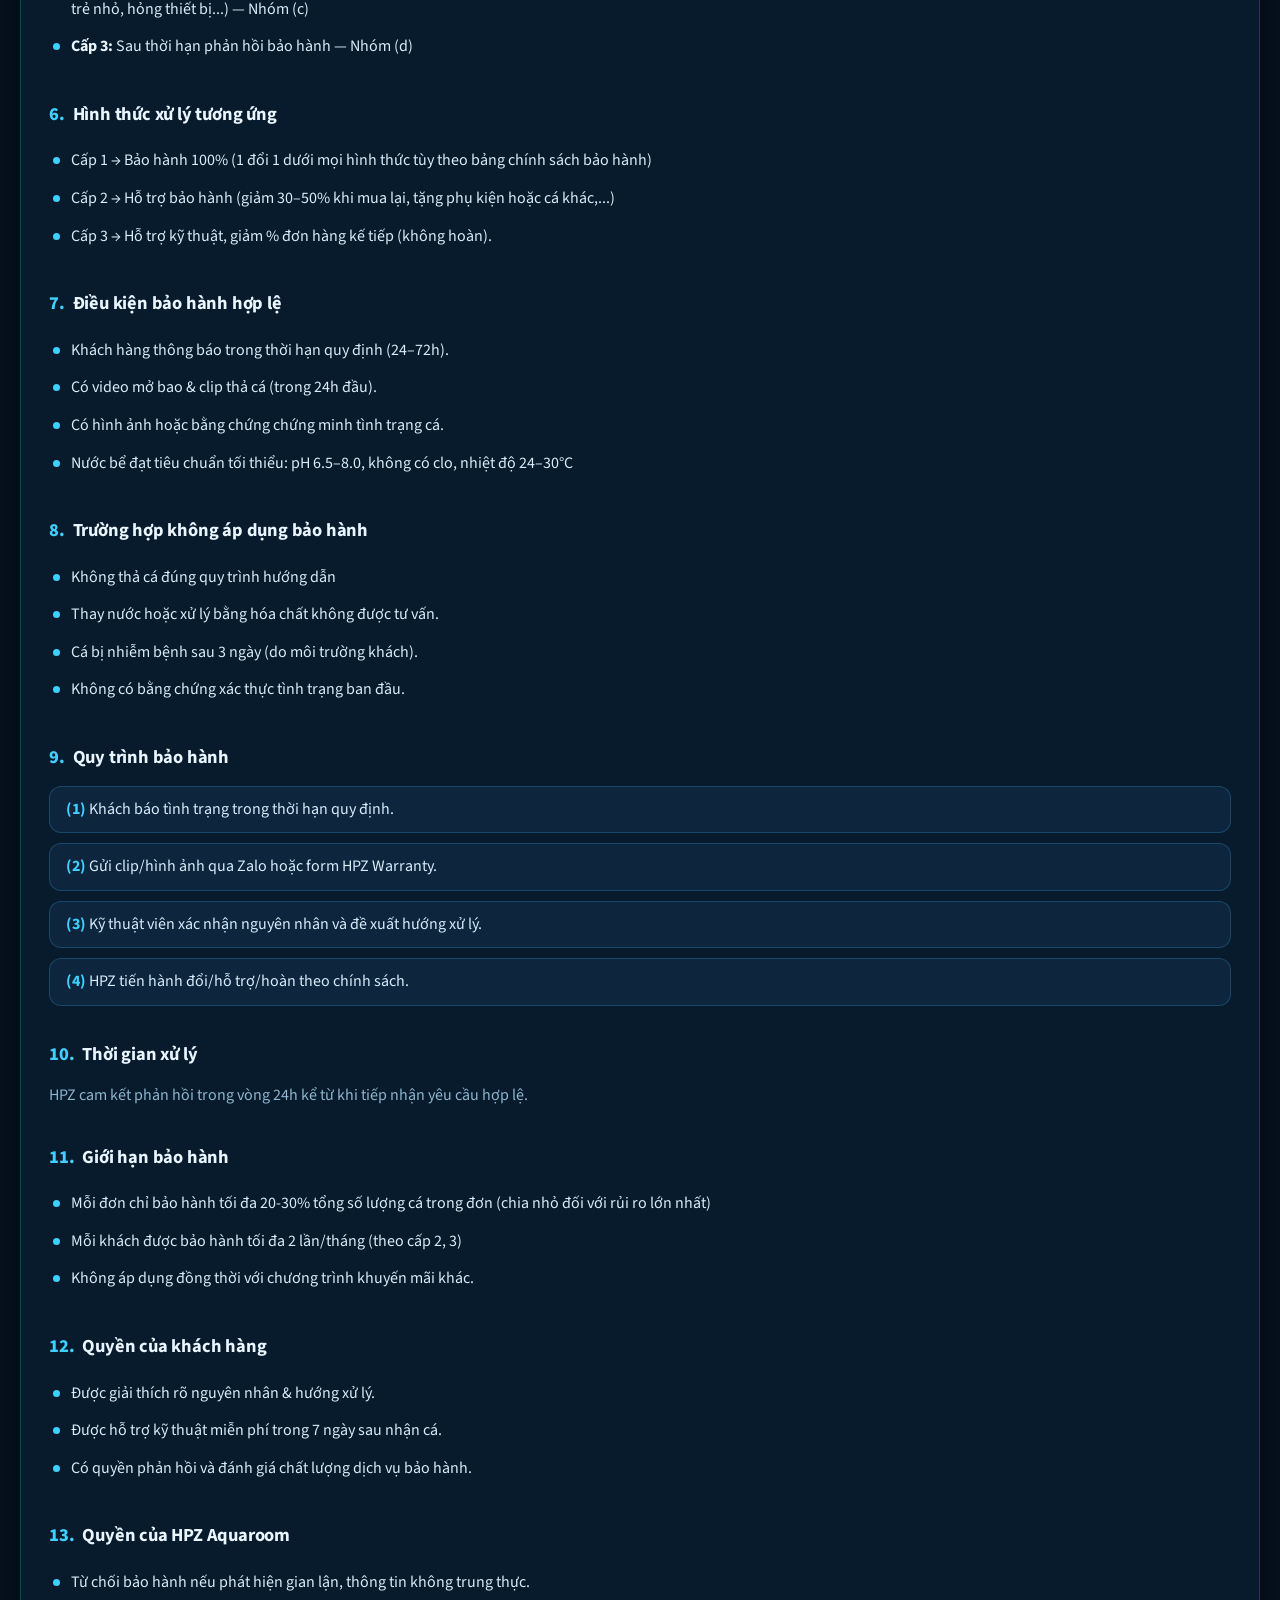
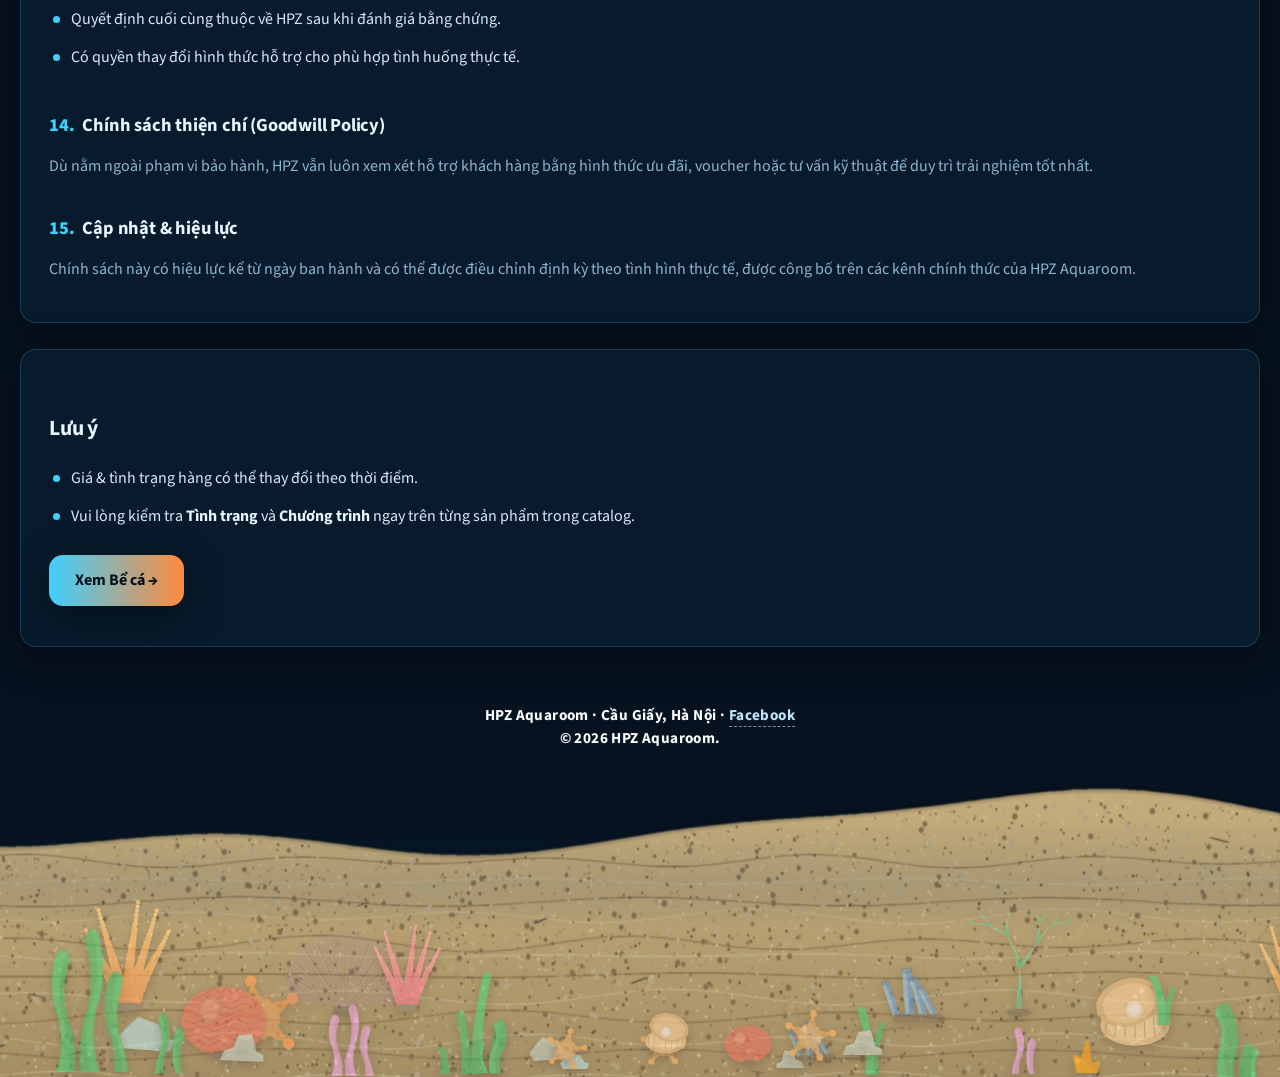
<file: chinhsach.html>
<!DOCTYPE html>
<html lang="vi">
<head>
<meta charset="UTF-8">
<meta name="viewport" content="width=device-width, initial-scale=1.0">
<title>Chính Sách Khách Hàng — HPZ Aquaroom</title>
<link rel="preconnect" href="https://fonts.googleapis.com">
<link href="https://fonts.googleapis.com/css2?family=Source+Sans+3:wght@400;600;800&display=swap" rel="stylesheet">
<link rel="icon" href="assets/img/favicon.png" type="image/png">
<link rel="stylesheet" href="assets/css/style.css?v=6">
<style>
  .pol-block{margin:26px 0}
  .pol-h3{font-size:1.35rem;margin:34px 0 14px;color:#eaf6ff;letter-spacing:-0.2px}
  .pol-h3 .num{color:var(--cyan);font-weight:800;margin-right:8px}
  .pol-list{margin:0;padding:0;list-style:none;counter-reset:pol}
  .pol-list li{counter-increment:pol;position:relative;padding:10px 0 10px 44px;border-bottom:1px solid var(--border);color:#d7ecfa;line-height:1.65}
  .pol-list li:last-child{border-bottom:none}
  .pol-list li::before{content:counter(pol);position:absolute;left:0;top:10px;width:28px;height:28px;border-radius:9px;background:rgba(63,208,255,.12);border:1px solid rgba(63,208,255,.35);color:var(--cyan);font-weight:800;font-size:.9rem;display:flex;align-items:center;justify-content:center}
  .pol-sub{margin:12px 0 0;padding:0;list-style:none}
  .pol-sub li{position:relative;padding:6px 0 6px 22px;color:#d7ecfa;line-height:1.6}
  .pol-sub li::before{content:'';position:absolute;left:4px;top:15px;width:7px;height:7px;border-radius:50%;background:var(--cyan)}
  .pol-quote{margin:16px 0;padding:16px 20px;border-radius:14px;border:1px solid rgba(63,208,255,.4);background:rgba(63,208,255,.08);color:var(--cyan);font-weight:700;font-size:1.05rem;text-align:center}
  .pol-note{color:var(--muted);line-height:1.65}
  .pol-date{color:var(--muted);font-size:.9rem;margin-top:18px;border-top:1px solid var(--border);padding-top:14px}
  .pol-step{margin:10px 0;padding:10px 16px;border-radius:12px;background:var(--surface-2);border:1px solid var(--border);color:#d7ecfa;line-height:1.6}
  .pol-step b{color:var(--cyan)}
</style>
</head>
<body>
<div id="aquarium-bg"></div>
<header class="site">
  <div class="wrap nav">
    <a class="brand" href="index.html">
      <img src="assets/img/logo.png" alt="HPZ Aquaroom logo">
      <span class="name">HPZ AQUAROOM<small>SHOWROOM CÁ CẢNH</small></span>
    </a>
    <ul>
      <li><a href="index.html">Trang chủ</a></li>
      <li><a href="beca.html">Bể cá</a></li>
      <li><a href="chinhsach.html" class="active">Chính sách</a></li>
      <li><a href="index.html#contact" class="cta">Liên hệ</a></li>
    </ul>
  </div>
</header>

<main class="wrap">
  <section class="block" id="policy">
    <h2 class="section-title">Chính Sách Khách Hàng</h2>
    <p class="section-sub">Vận chuyển &amp; điều khoản bảo hành tại HPZ Aquaroom.</p>

    <div class="panel pol-block">
      <h3 class="pol-h3">Vận chuyển</h3>
      <ol class="pol-list">
        <li>Vận chuyển toàn quốc.</li>
        <li>Thời gian giao hàng tùy khu vực (cập nhật chi tiết theo từng đơn).</li>
        <li>FREESHIP đối với từng mã đơn, chính sách cụ thể.</li>
        <li>FREESHIP không áp dụng đối với toàn bộ CTKM.</li>
        <li>Chính sách "Tối ưu phí ship" hỗ trợ giảm phí ship cho khách hàng khi đồng ý gom đơn.</li>
      </ol>
    </div>

    <div class="panel pol-block">
      <h3 class="pol-h3">Điều khoản &amp; Chính sách bảo hành tại HPZ</h3>

      <h4 class="pol-h3" style="font-size:1.15rem"><span class="num">1.</span>Mục đích bảo hành</h4>
      <p class="pol-note">Bảo đảm quyền lợi khách hàng, nâng cao trải nghiệm và duy trì uy tín thương hiệu HPZ Aquaroom.</p>

      <h4 class="pol-h3" style="font-size:1.15rem"><span class="num">2.</span>Phạm vi áp dụng</h4>
      <p class="pol-note">Tất cả sản phẩm cá cảnh được bán trực tiếp hoặc qua kênh chính thức của HPZ (showroom, fanpage, TikTok, Shopee...)</p>

      <h4 class="pol-h3" style="font-size:1.15rem"><span class="num">3.</span>Đối tượng được bảo hành</h4>
      <p class="pol-note">Là khách hàng trực tiếp mua hàng tại HPZ:</p>
      <ul class="pol-sub">
        <li>Cá cảnh còn trong thời hạn bảo hành.</li>
        <li>Cá được thả/nuôi theo hướng dẫn tiêu chuẩn của HPZ.</li>
        <li>Có đầy đủ thông tin mua hàng và mã đơn hàng xác thực.</li>
        <li>Có đầy đủ video theo quy trình thuộc quy định của điều khoản bảo hành HPZ.</li>
      </ul>

      <h4 class="pol-h3" style="font-size:1.15rem"><span class="num">4.</span>Thời hạn bảo hành tiêu chuẩn</h4>
      <p class="pol-note">Tính từ thời điểm khách nhận cá:</p>
      <ul class="pol-sub">
        <li>Cá &lt;200k/con: 3 ngày</li>
        <li>Cá 200k–1tr/con: 3 ngày</li>
        <li>Cá &gt;1tr/con: 5 ngày (hoặc theo thỏa thuận riêng trên đơn hàng).</li>
      </ul>

      <h4 class="pol-h3" style="font-size:1.15rem"><span class="num">5.</span>Phân loại nguyên nhân cá chết</h4>
      <p class="pol-note">Gồm 3 cấp chính:</p>
      <ul class="pol-sub">
        <li><b style="color:#eaf6ff">Cấp 1:</b> Do HPZ (nguồn, vận chuyển, kỹ thuật) — Nhóm (a)</li>
        <li><b style="color:#eaf6ff">Cấp 2:</b> Do Sự cố cơ bản không mong muốn (sốc nước, sai quy trình, cho ăn sai, cá đánh nhau...) — Nhóm (b); Do yếu tố tự nhiên / bất khả kháng (mất điện, thời tiết, thú nuôi, trẻ nhỏ, hỏng thiết bị...) — Nhóm (c)</li>
        <li><b style="color:#eaf6ff">Cấp 3:</b> Sau thời hạn phản hồi bảo hành — Nhóm (d)</li>
      </ul>

      <h4 class="pol-h3" style="font-size:1.15rem"><span class="num">6.</span>Hình thức xử lý tương ứng</h4>
      <ul class="pol-sub">
        <li>Cấp 1 → Bảo hành 100% (1 đổi 1 dưới mọi hình thức tùy theo bảng chính sách bảo hành)</li>
        <li>Cấp 2 → Hỗ trợ bảo hành (giảm 30–50% khi mua lại, tặng phụ kiện hoặc cá khác,...)</li>
        <li>Cấp 3 → Hỗ trợ kỹ thuật, giảm % đơn hàng kế tiếp (không hoàn).</li>
      </ul>

      <h4 class="pol-h3" style="font-size:1.15rem"><span class="num">7.</span>Điều kiện bảo hành hợp lệ</h4>
      <ul class="pol-sub">
        <li>Khách hàng thông báo trong thời hạn quy định (24–72h).</li>
        <li>Có video mở bao &amp; clip thả cá (trong 24h đầu).</li>
        <li>Có hình ảnh hoặc bằng chứng chứng minh tình trạng cá.</li>
        <li>Nước bể đạt tiêu chuẩn tối thiểu: pH 6.5–8.0, không có clo, nhiệt độ 24–30°C</li>
      </ul>

      <h4 class="pol-h3" style="font-size:1.15rem"><span class="num">8.</span>Trường hợp không áp dụng bảo hành</h4>
      <ul class="pol-sub">
        <li>Không thả cá đúng quy trình hướng dẫn</li>
        <li>Thay nước hoặc xử lý bằng hóa chất không được tư vấn.</li>
        <li>Cá bị nhiễm bệnh sau 3 ngày (do môi trường khách).</li>
        <li>Không có bằng chứng xác thực tình trạng ban đầu.</li>
      </ul>

      <h4 class="pol-h3" style="font-size:1.15rem"><span class="num">9.</span>Quy trình bảo hành</h4>
      <div class="pol-step"><b>(1)</b> Khách báo tình trạng trong thời hạn quy định.</div>
      <div class="pol-step"><b>(2)</b> Gửi clip/hình ảnh qua Zalo hoặc form HPZ Warranty.</div>
      <div class="pol-step"><b>(3)</b> Kỹ thuật viên xác nhận nguyên nhân và đề xuất hướng xử lý.</div>
      <div class="pol-step"><b>(4)</b> HPZ tiến hành đổi/hỗ trợ/hoàn theo chính sách.</div>

      <h4 class="pol-h3" style="font-size:1.15rem"><span class="num">10.</span>Thời gian xử lý</h4>
      <p class="pol-note">HPZ cam kết phản hồi trong vòng 24h kể từ khi tiếp nhận yêu cầu hợp lệ.</p>

      <h4 class="pol-h3" style="font-size:1.15rem"><span class="num">11.</span>Giới hạn bảo hành</h4>
      <ul class="pol-sub">
        <li>Mỗi đơn chỉ bảo hành tối đa 20-30% tổng số lượng cá trong đơn (chia nhỏ đối với rủi ro lớn nhất)</li>
        <li>Mỗi khách được bảo hành tối đa 2 lần/tháng (theo cấp 2, 3)</li>
        <li>Không áp dụng đồng thời với chương trình khuyến mãi khác.</li>
      </ul>

      <h4 class="pol-h3" style="font-size:1.15rem"><span class="num">12.</span>Quyền của khách hàng</h4>
      <ul class="pol-sub">
        <li>Được giải thích rõ nguyên nhân &amp; hướng xử lý.</li>
        <li>Được hỗ trợ kỹ thuật miễn phí trong 7 ngày sau nhận cá.</li>
        <li>Có quyền phản hồi và đánh giá chất lượng dịch vụ bảo hành.</li>
      </ul>

      <h4 class="pol-h3" style="font-size:1.15rem"><span class="num">13.</span>Quyền của HPZ Aquaroom</h4>
      <ul class="pol-sub">
        <li>Từ chối bảo hành nếu phát hiện gian lận, thông tin không trung thực.</li>
        <li>Quyết định cuối cùng thuộc về HPZ sau khi đánh giá bằng chứng.</li>
        <li>Có quyền thay đổi hình thức hỗ trợ cho phù hợp tình huống thực tế.</li>
      </ul>

      <h4 class="pol-h3" style="font-size:1.15rem"><span class="num">14.</span>Chính sách thiện chí (Goodwill Policy)</h4>
      <p class="pol-note">Dù nằm ngoài phạm vi bảo hành, HPZ vẫn luôn xem xét hỗ trợ khách hàng bằng hình thức ưu đãi, voucher hoặc tư vấn kỹ thuật để duy trì trải nghiệm tốt nhất.</p>

      <h4 class="pol-h3" style="font-size:1.15rem"><span class="num">15.</span>Cập nhật &amp; hiệu lực</h4>
      <p class="pol-note">Chính sách này có hiệu lực kể từ ngày ban hành và có thể được điều chỉnh định kỳ theo tình hình thực tế, được công bố trên các kênh chính thức của HPZ Aquaroom.</p>
    </div>

    <div class="panel pol-block">
      <h3 class="pol-h3">Lưu ý</h3>
      <ul class="pol-sub">
        <li>Giá &amp; tình trạng hàng có thể thay đổi theo thời điểm.</li>
        <li>Vui lòng kiểm tra <b style="color:#eaf6ff">Tình trạng</b> và <b style="color:#eaf6ff">Chương trình</b> ngay trên từng sản phẩm trong catalog.</li>
      </ul>
      <p style="margin-top:20px"><a class="btn" href="beca.html">Xem Bể cá →</a></p>
    </div>
  </section>
</main>

<div class="shore">
  <div class="sandimg" aria-hidden="true"></div>
  <div class="sandlife" id="sandlife"></div>
  <footer class="site">
    <div class="foot-center">
      HPZ Aquaroom · Cầu Giấy, Hà Nội · <a href="https://www.facebook.com/hpzaquaroom" target="_blank" rel="noopener">Facebook</a><br>
      © 2026 HPZ Aquaroom.
    </div>
  </footer>
</div>

<script>
  // Sinh vật dưới cát + rong cắm từ cát + đá trang trí (random vị trí tự nhiên)
  (function(){
    const box = document.getElementById('sandlife');
    if(!box) return;
    const slots = [
      // --- BÊN TRÁI ---
      {src:'assets/img/scene/coral_orange.png',    left:5,   w:[110,140], b:[54,66], sway:true},
      {src:'assets/img/scene/starfish.png',        left:15,  w:[78,94],   b:[12,24], rot:[-14,-5]},
      {src:'assets/img/scene/coral_purple_fan.png',left:21,  w:[104,130], b:[52,64], sway:true},
      {src:'assets/img/scene/coral_pink.png',      left:29,  w:[96,120],  b:[50,62], sway:true},
      {src:'assets/img/scene/coral_red_brain.png', left:12,  w:[86,106],  b:[10,20]},
      {src:'assets/img/scene/background_rock_a.png',left:8,  w:[56,72],   b:[18,28]},
      {src:'assets/img/scene/rock_b.png',          left:17.5,w:[44,58],   b:[14,24]},
      {src:'assets/img/scene/seaweed_green_a.png', left:2.5, w:[90,120],  b:[0,8],  weed:true, hmul:1.45},
      {src:'assets/img/scene/seaweed_green_b.png', left:11,  w:[60,80],   b:[0,6],  weed:true, hmul:1.35},
      {src:'assets/img/scene/seaweed_pink_a.png',  left:26.5,w:[54,70],   b:[0,5],  weed:true, hmul:1.25},
      {src:'assets/img/scene/seaweed_grass_a.png', left:34,  w:[70,92],   b:[0,5],  weed:true, hmul:1.3},
      // --- GIỮA: creature thấp + nhỏ rải rác, không che chữ footer ---
      {src:'assets/img/scene/rock_a.png',          left:39.5,w:[34,50],   b:[8,18]},
      {src:'assets/img/scene/background_rock_a.png',left:44.5,w:[30,44],  b:[6,14]},
      {src:'assets/img/scene/starfish_small.png',  left:49.5,w:[40,56],   b:[8,18], rot:[-12,12]},
      {src:'assets/img/scene/coral_red_brain.png', left:55,  w:[54,74],   b:[10,22]},
      {src:'assets/img/scene/rock_b.png',          left:59.5,w:[32,46],   b:[6,16], flip:true},
      {src:'assets/img/scene/starfish_small.png',  left:43,  w:[36,48],   b:[4,12], rot:[-15,15], flip:true},
      {src:'assets/img/scene/pearl_shell.png',     left:48,  w:[46,62],   b:[4,14]},
      {src:'assets/img/scene/coral_blue_tube.png', left:60.5,w:[58,76],   b:[12,24]},
      {src:'assets/img/scene/seaweed_green_c.png', left:37.5,w:[64,84],   b:[0,6],  weed:true, hmul:1.3},
      {src:'assets/img/scene/seaweed_grass_b.png', left:63.5,w:[58,76],   b:[0,6],  weed:true, hmul:1.35},
      // --- BÊN PHẢI ---
      {src:'assets/img/scene/starfish_small.png',  left:63,  w:[52,64],   b:[10,20], rot:[8,18]},
      {src:'assets/img/scene/coral_blue_tube.png', left:70,  w:[96,118],  b:[48,60]},
      {src:'assets/img/scene/coral_green_branch.png',left:77,w:[88,110],  b:[52,64], sway:true},
      {src:'assets/img/scene/pearl_shell.png',     left:85,  w:[84,102],  b:[14,26], flip:true},
      {src:'assets/img/scene/seaweed_grass_b.png', left:90.5,w:[58,72],  b:[46,60], sway:true},
      {src:'assets/img/scene/coral_orange.png',    left:95.5,w:[100,124], b:[56,68], sway:true, flip:true},
      {src:'assets/img/scene/rock_b.png',          left:67,  w:[42,56],   b:[12,22]},
      {src:'assets/img/scene/seaweed_green_d.png', left:92.5,w:[80,104],  b:[0,6],   weed:true, hmul:1.4},
      {src:'assets/img/scene/seaweed_pink_b.png',  left:75.5,w:[50,66],   b:[0,5],   weed:true, hmul:1.25},
      {src:'assets/img/scene/seaweed_orange_a.png',left:84.5,w:[56,72],  b:[0,5],   weed:true, hmul:1.2}
    ];
    const R = (a,b) => a + Math.random()*(b-a);
    slots.forEach(s=>{
      const img = document.createElement('img');
      img.src = s.src;
      img.alt = '';
      img.style.left = 'calc(' + s.left + '% + ' + R(-2.5,2.5).toFixed(1) + '%)';
      if (s.weed) {
        // RONG: cắm gốc ở đáy cát, vươn lên trên, đu đưa quanh gốc
        const w = Math.round(R(s.w[0], s.w[1]));
        img.style.width = w + 'px';
        img.style.height = Math.round(w * s.hmul) + 'px';
        img.style.bottom = Math.round(R(s.b[0], s.b[1])) + 'px';
        img.classList.add('weed-sway');
        img.style.animationDelay = (-R(0,5)).toFixed(2) + 's';
        img.style.animationDuration = R(4.4,6.8).toFixed(2) + 's';
        img.style.transformOrigin = 'bottom center';
      } else {
        img.style.bottom = Math.round(R(s.b[0], s.b[1])) + 'px';
        img.style.width = Math.round(R(s.w[0], s.w[1])) + 'px';
        if(s.sway){
          img.classList.add('sway');
          img.style.animationDelay = (-R(0,5)).toFixed(2) + 's';
          img.style.animationDuration = R(4.4,6.6).toFixed(2) + 's';
        } else {
          const tf = [];
          if(s.flip) tf.push('scaleX(-1)');
          if(s.rot) tf.push('rotate(' + R(s.rot[0], s.rot[1]).toFixed(1) + 'deg)');
          else if(!s.flip) tf.push('rotate(' + R(-4,4).toFixed(1) + 'deg)');
          img.style.transform = tf.join(' ');
        }
      }
      box.appendChild(img);
    });
  })();
</script>
<script src="assets/js/scene.js?v=6"></script>
</body>
</html>
</file>
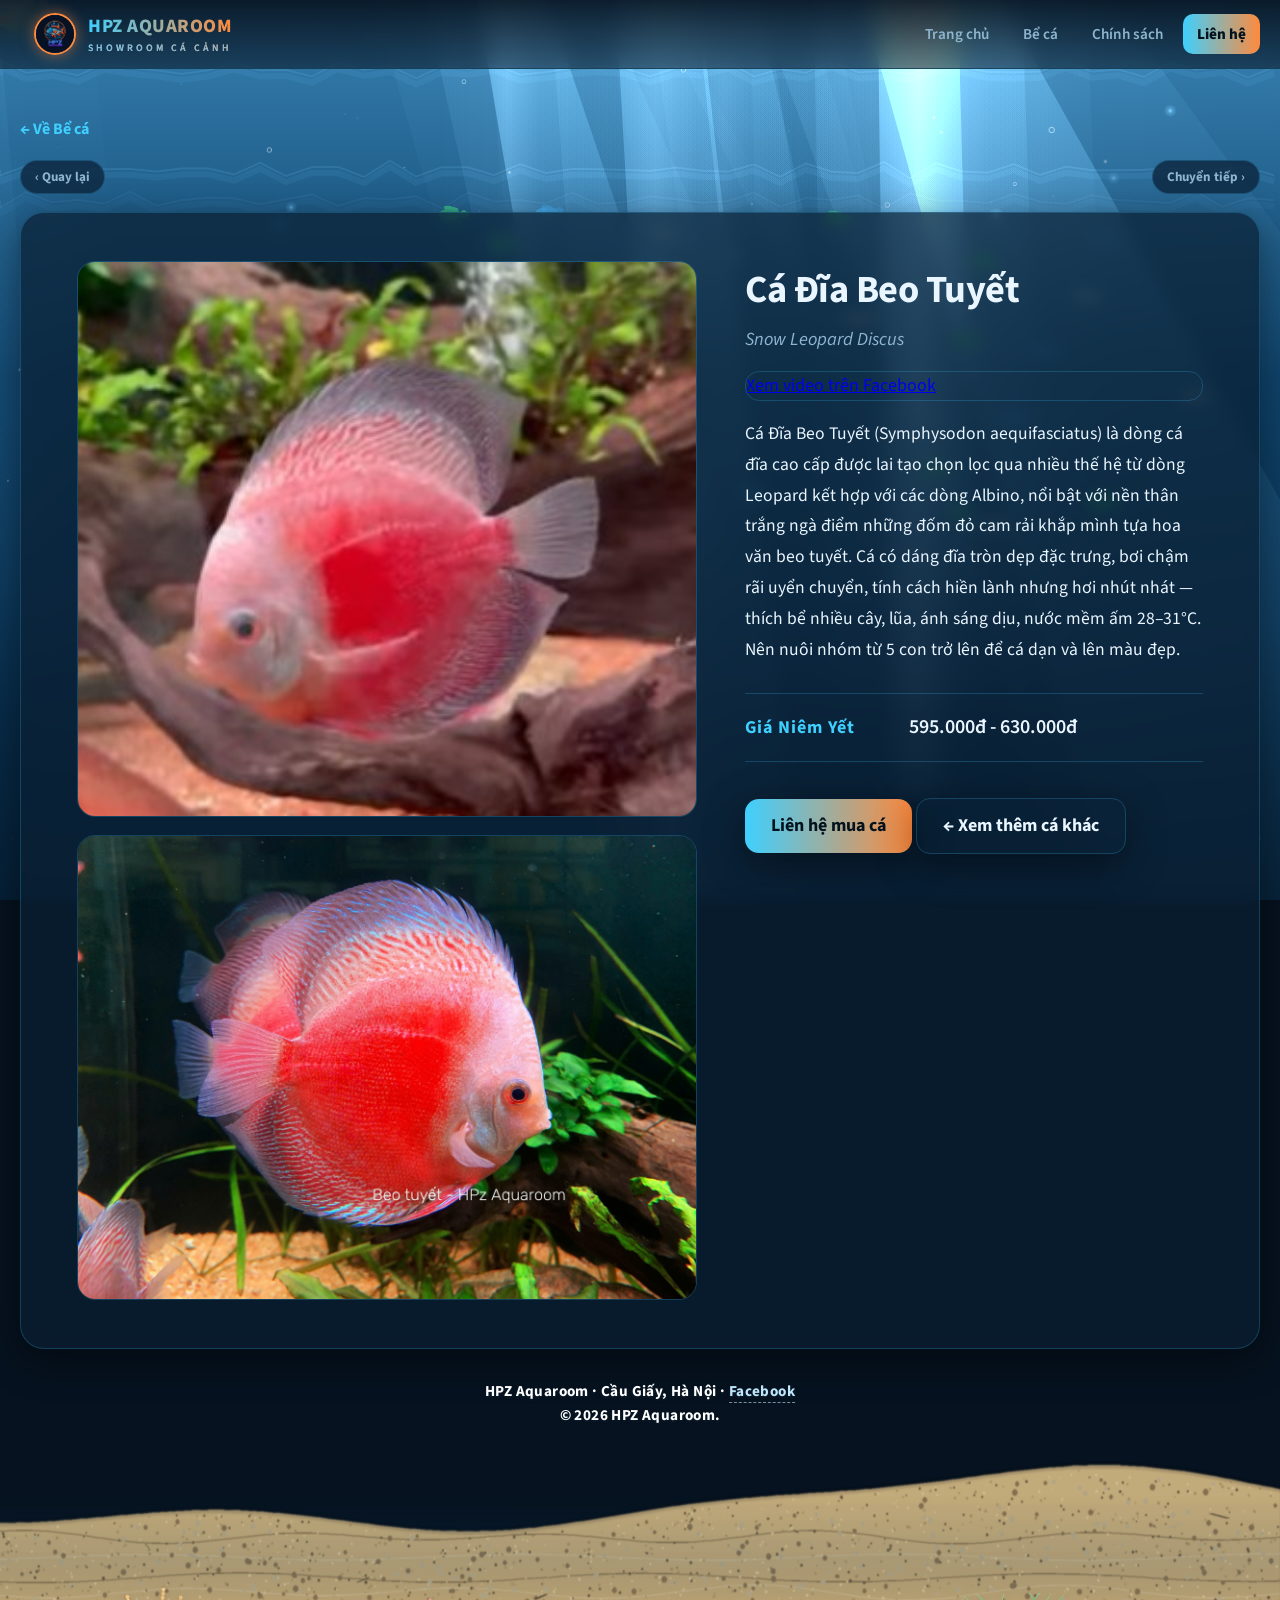
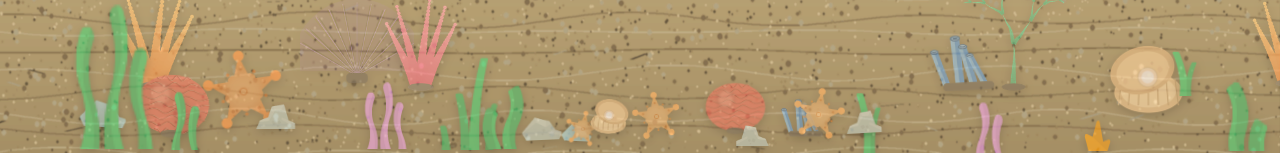
<file: fish.html>
<!DOCTYPE html>
<html lang="vi">
<head>
<meta charset="UTF-8">
<meta name="viewport" content="width=device-width, initial-scale=1.0">
<title>Chi tiết cá — HPZ Aquaroom</title>
<link rel="preconnect" href="https://fonts.googleapis.com">
<link href="https://fonts.googleapis.com/css2?family=Source+Sans+3:wght@400;600;800&display=swap" rel="stylesheet">
<link rel="icon" href="assets/img/favicon.png" type="image/png">
<link rel="stylesheet" href="assets/css/style.css?v=20">
<!-- Open Graph (Facebook/Zalo preview) - mặc định = Cá Goyder -->
<meta property="og:type" content="website">
<meta property="og:url" content="https://lightzex.github.io/hpz-aquaroom/fish.html?fish=Goyder%20River%20Rainbowfish">
<meta property="og:title" content="Cá Goyder River Rainbowfish — HPZ Aquaroom">
<meta property="og:description" content="Cá Goyder (bảy màu Úc) — dải ánh kim lam tím, thân sau đỏ rực. Giá tham khảo: 112.000₫. HPZ Aquaroom, Cầu Giấy, Hà Nội.">
<meta property="og:image" content="https://lightzex.github.io/hpz-aquaroom/assets/img/goyder_og.jpg">
<meta property="og:image:width" content="1200">
<meta property="og:image:height" content="800">
</head>
<body>
<div id="aquarium-bg"></div>
<header class="site">
  <div class="wrap nav">
    <a class="brand" href="index.html">
      <img src="assets/img/logo.png" alt="HPZ Aquaroom logo">
      <span class="name">HPZ AQUAROOM<small>SHOWROOM CÁ CẢNH</small></span>
    </a>
    <ul>
      <li><a href="index.html">Trang chủ</a></li>
      <li><a href="beca.html">Bể cá</a></li>
      <li><a href="chinhsach.html">Chính sách</a></li>
      <li><a href="index.html#contact" class="cta">Liên hệ</a></li>
    </ul>
  </div>
</header>

<main class="wrap">
  <section class="block" id="fish-detail">
    <p style="margin-bottom:18px"><a href="beca.html" class="back-link">← Về Bể cá</a></p>
    <div id="detail-root"></div>
  </section>
</main>

<!-- 300px cuối trang: dải cát tràn toàn viền, độc lập với mọi section -->
<div class="shore">
  <div class="sandimg" aria-hidden="true"></div>
  <div class="sandlife" id="sandlife"></div>
  <footer class="site">
    <div class="foot-center">
      HPZ Aquaroom · Cầu Giấy, Hà Nội · <a href="https://www.facebook.com/hpzaquaroom" target="_blank" rel="noopener">Facebook</a><br>
      © 2026 HPZ Aquaroom.
    </div>
  </footer>
</div>

<script>
  // Sinh vật dưới cát + rong cắm từ cát + đá trang trí (random vị trí tự nhiên)
  (function(){
    const box = document.getElementById('sandlife');
    if(!box) return;
    const slots = [
      // --- BÊN TRÁI ---
      {src:'assets/img/scene/coral_orange.png',    left:5,   w:[110,140], b:[54,66], sway:true},
      {src:'assets/img/scene/starfish.png',        left:15,  w:[78,94],   b:[12,24], rot:[-14,-5]},
      {src:'assets/img/scene/coral_purple_fan.png',left:21,  w:[104,130], b:[52,64], sway:true},
      {src:'assets/img/scene/coral_pink.png',      left:29,  w:[96,120],  b:[50,62], sway:true},
      {src:'assets/img/scene/coral_red_brain.png', left:12,  w:[86,106],  b:[10,20]},
      {src:'assets/img/scene/background_rock_a.png',left:8,  w:[56,72],   b:[18,28]},
      {src:'assets/img/scene/rock_b.png',          left:17.5,w:[44,58],   b:[14,24]},
      {src:'assets/img/scene/seaweed_green_a.png', left:2.5, w:[90,120],  b:[0,8],  weed:true, hmul:1.45},
      {src:'assets/img/scene/seaweed_green_b.png', left:11,  w:[60,80],   b:[0,6],  weed:true, hmul:1.35},
      {src:'assets/img/scene/seaweed_pink_a.png',  left:26.5,w:[54,70],   b:[0,5],  weed:true, hmul:1.25},
      {src:'assets/img/scene/seaweed_grass_a.png', left:34,  w:[70,92],   b:[0,5],  weed:true, hmul:1.3},
      // --- GIỮA: creature thấp + nhỏ rải rác, không che chữ footer ---
      {src:'assets/img/scene/rock_a.png',          left:39.5,w:[34,50],   b:[8,18]},
      {src:'assets/img/scene/background_rock_a.png',left:44.5,w:[30,44],  b:[6,14]},
      {src:'assets/img/scene/starfish_small.png',  left:49.5,w:[40,56],   b:[8,18], rot:[-12,12]},
      {src:'assets/img/scene/coral_red_brain.png', left:55,  w:[54,74],   b:[10,22]},
      {src:'assets/img/scene/rock_b.png',          left:59.5,w:[32,46],   b:[6,16], flip:true},
      {src:'assets/img/scene/starfish_small.png',  left:43,  w:[36,48],   b:[4,12], rot:[-15,15], flip:true},
      {src:'assets/img/scene/pearl_shell.png',     left:48,  w:[46,62],   b:[4,14]},
      {src:'assets/img/scene/coral_blue_tube.png', left:60.5,w:[58,76],   b:[12,24]},
      {src:'assets/img/scene/seaweed_green_c.png', left:37.5,w:[64,84],   b:[0,6],  weed:true, hmul:1.3},
      {src:'assets/img/scene/seaweed_grass_b.png', left:63.5,w:[58,76],   b:[0,6],  weed:true, hmul:1.35},
      // --- BÊN PHẢI ---
      {src:'assets/img/scene/starfish_small.png',  left:63,  w:[52,64],   b:[10,20], rot:[8,18]},
      {src:'assets/img/scene/coral_blue_tube.png', left:70,  w:[96,118],  b:[48,60]},
      {src:'assets/img/scene/coral_green_branch.png',left:77,w:[88,110],  b:[52,64], sway:true},
      {src:'assets/img/scene/pearl_shell.png',     left:85,  w:[84,102],  b:[14,26], flip:true},
      {src:'assets/img/scene/seaweed_grass_b.png', left:90.5,w:[58,72],  b:[46,60], sway:true},
      {src:'assets/img/scene/coral_orange.png',    left:95.5,w:[100,124], b:[56,68], sway:true, flip:true},
      {src:'assets/img/scene/rock_b.png',          left:67,  w:[42,56],   b:[12,22]},
      {src:'assets/img/scene/seaweed_green_d.png', left:92.5,w:[80,104],  b:[0,6],   weed:true, hmul:1.4},
      {src:'assets/img/scene/seaweed_pink_b.png',  left:75.5,w:[50,66],   b:[0,5],   weed:true, hmul:1.25},
      {src:'assets/img/scene/seaweed_orange_a.png',left:84.5,w:[56,72],  b:[0,5],   weed:true, hmul:1.2}
    ];
    const R = (a,b) => a + Math.random()*(b-a);
    slots.forEach(s=>{
      const img = document.createElement('img');
      img.src = s.src;
      img.alt = '';
      img.style.left = 'calc(' + s.left + '% + ' + R(-2.5,2.5).toFixed(1) + '%)';
      if (s.weed) {
        // RONG: cắm gốc ở đáy cát, vươn lên trên, đu đưa quanh gốc
        const w = Math.round(R(s.w[0], s.w[1]));
        img.style.width = w + 'px';
        img.style.height = Math.round(w * s.hmul) + 'px';
        img.style.bottom = Math.round(R(s.b[0], s.b[1])) + 'px';
        img.classList.add('weed-sway');
        img.style.animationDelay = (-R(0,5)).toFixed(2) + 's';
        img.style.animationDuration = R(4.4,6.8).toFixed(2) + 's';
        img.style.transformOrigin = 'bottom center';
      } else {
        img.style.bottom = Math.round(R(s.b[0], s.b[1])) + 'px';
        img.style.width = Math.round(R(s.w[0], s.w[1])) + 'px';
        if(s.sway){
          img.classList.add('sway');
          img.style.animationDelay = (-R(0,5)).toFixed(2) + 's';
          img.style.animationDuration = R(4.4,6.6).toFixed(2) + 's';
        } else {
          const tf = [];
          if(s.flip) tf.push('scaleX(-1)');
          if(s.rot) tf.push('rotate(' + R(s.rot[0], s.rot[1]).toFixed(1) + 'deg)');
          else if(!s.flip) tf.push('rotate(' + R(-4,4).toFixed(1) + 'deg)');
          img.style.transform = tf.join(' ');
        }
      }
      box.appendChild(img);
    });
  })();
</script>

<script src="assets/js/scene.js?v=6"></script>
<script async defer src="https://connect.facebook.net/en_US/sdk.js#xfbml=1&version=v18.0"></script>
<script src="assets/js/fish-data.js?v=54"></script>
<script src="assets/js/detail.js?v=28"></script>
</body>
</html>
</file>
<file: assets/css/style.css>
/* HPZ Aquaroom - undersea theme */
:root{
  --bg-deep:#06121f;        /* navy biển sâu */
  --bg-mid:#0a1f33;
  --surface:rgba(10,31,51,.72);
  --surface-2:rgba(15,42,66,.85);
  --border:rgba(64,196,255,.22);
  --ink:#eaf6ff;            /* chữ trắng xanh */
  --muted:#8fb6cf;
  --cyan:#3fd0ff;
  --cyan-2:#22b8e6;
  --accent:#ff8a3d;         /* cam từ logo */
  --accent-2:#ffb15c;
  --radius:16px;
  --shadow:0 10px 40px rgba(0,0,0,.45);
  --maxw:1420px;
  --font:'Source Sans 3',system-ui,-apple-system,Segoe UI,Roboto,sans-serif;
}
*{box-sizing:border-box;margin:0;padding:0}
html{scroll-behavior:smooth}
body{
  font-family:var(--font);
  color:var(--ink);
  background:var(--bg-deep);
  line-height:1.55;
  min-height:100vh;
  position:relative;
  overflow-x:hidden;
}
/* nền fluid LiquidEther - lớp dưới cùng, transparent để lộ navy */
#aquarium-bg{
  position:fixed; inset:0; z-index:-1;
  width:100%; height:100%;
  display:block;
}
#aquarium-bg canvas{ display:block; }
.wrap{max-width:var(--maxw);margin:0 auto;padding:0 20px}

/* Header */
header.site{
  position:sticky; top:0; z-index:50;
  backdrop-filter:blur(10px);
  background:linear-gradient(180deg,rgba(6,18,31,.92),rgba(6,18,31,.55));
  border-bottom:1px solid var(--border);
}
.nav{display:flex;align-items:center;gap:18px;height:68px}
.brand{display:flex;align-items:center;gap:12px;text-decoration:none}
.brand img{height:42px;width:42px;border-radius:50%;border:2px solid var(--accent);box-shadow:0 0 14px rgba(255,138,61,.5)}
.brand .name{font-weight:800;font-size:1.18rem;letter-spacing:.5px;
  background:linear-gradient(90deg,var(--cyan),var(--accent));-webkit-background-clip:text;background-clip:text;color:transparent}
.brand .name small{display:block;font-size:.62rem;letter-spacing:3px;color:var(--muted);font-weight:600}
.nav ul{display:flex;gap:6px;list-style:none;margin-left:auto;flex-wrap:wrap}
.nav a{color:var(--muted);text-decoration:none;padding:9px 14px;border-radius:10px;font-weight:600;font-size:.95rem;transition:.2s}
.nav a:hover,.nav a.active{color:var(--ink);background:var(--surface-2)}
.nav a.cta{background:linear-gradient(90deg,var(--cyan),var(--accent));color:#04121d;font-weight:800}
.nav a.cta:hover{filter:brightness(1.08)}

/* Hero */
.hero{position:relative;padding:72px 0 56px}
.hero-card{
  position:relative;z-index:1;
  max-width:1420px;
  margin:0 auto;
  background:linear-gradient(180deg,rgba(13,40,66,.78),rgba(8,25,43,.82));
  border:1px solid var(--border);
  border-radius:32px;
  padding:72px 56px;
  min-height:500px;
  display:flex;
  flex-direction:column;
  justify-content:center;
  align-items:center;
  text-align:center;
  box-shadow:0 24px 70px rgba(0,0,0,.55), inset 0 1px 0 rgba(120,210,255,.12);
  backdrop-filter:blur(8px);
}
.hero h1{margin-bottom:16px;font-weight:800;letter-spacing:-.5px;color:#eaf6ff;text-shadow:0 2px 30px rgba(0,0,0,.4)}
.hero h1 span{display:block}
.hl-top{
  text-transform:uppercase;
  font-size:clamp(1.3rem,3.2vw,2.1rem);
  letter-spacing:8px;
  font-weight:600;
  color:#bfe6fa;
  margin-bottom:10px;
}
.hl-main{
  text-transform:uppercase;
  font-size:clamp(2.1rem,5vw,3.9rem);
  line-height:1.08;
  background:linear-gradient(90deg,#7fe0ff,var(--cyan),var(--accent-2));
  -webkit-background-clip:text;background-clip:text;color:transparent;
}
.hero p{color:#a9c8da;max-width:600px;margin:0 auto 28px;font-size:1.08rem;font-weight:400}
.hero-actions{display:flex;gap:14px;justify-content:center;align-items:center;flex-wrap:wrap}
.btn{display:inline-block;text-decoration:none;padding:13px 26px;border-radius:14px;font-weight:700;
  background:linear-gradient(90deg,var(--cyan),var(--accent));color:#04121d;box-shadow:var(--shadow);transition:.2s}
.btn:hover{transform:translateY(-2px);filter:brightness(1.06)}
.btn.ghost{background:transparent;border:1px solid var(--border);color:var(--ink)}

/* Reviews carousel - marquee chạy liên tục chậm */
.reviews{margin-top:18px}
.reviews .section-sub{text-align:center}
.carousel{position:relative;max-width:980px;margin:0 auto;overflow:hidden;
  -webkit-mask-image:linear-gradient(90deg,transparent,#000 8%,#000 92%,transparent);
  mask-image:linear-gradient(90deg,transparent,#000 8%,#000 92%,transparent)}
.track{display:flex;transition:none;will-change:transform}
.track .slide{min-width:46%;padding:8px;box-sizing:border-box}
.review-card{background:var(--surface-2);border:1px solid var(--border);border-radius:var(--radius);
  padding:26px 30px;box-shadow:var(--shadow);text-align:center;height:100%}
.review-card .stars{color:var(--accent-2);font-size:1.1rem;letter-spacing:3px;margin-bottom:10px}
.review-card .quote{color:var(--ink);font-size:1.05rem;font-style:italic;line-height:1.6}
.review-card .who{color:var(--muted);font-size:.9rem;margin-top:14px;font-weight:600}
.dots{display:flex;gap:8px;justify-content:center;margin-top:18px}
.dots button{width:9px;height:9px;border-radius:50%;border:0;background:var(--border);cursor:pointer;padding:0;transition:.2s}
.dots button.active{background:var(--cyan);width:22px;border-radius:5px}
@media(max-width:760px){
  .track .slide{min-width:86%}
}

/* Section */
section.block{padding:48px 0}
.section-title{font-size:1.7rem;margin-bottom:6px}
.section-sub{color:var(--muted);margin-bottom:24px}

/* Teaser "Khám phá bể cá" - căn giữa + 4 loài phổ biến */
.teaser{text-align:center}
.teaser .section-sub{max-width:640px;margin-left:auto;margin-right:auto}
.teaser-grid{
  display:grid;
  grid-template-columns:repeat(4,1fr);
  gap:18px;
  max-width:900px;
  margin:30px auto 6px;
}
.teaser-item{
  display:block;
  text-decoration:none;
  background:var(--surface);
  border:1px solid var(--border);
  border-radius:16px;
  padding:18px 12px 16px;
  transition:.25s;
}
.teaser-item:hover{transform:translateY(-5px);border-color:var(--cyan)}
.teaser-item .ph{
  display:flex;align-items:center;justify-content:center;
  height:86px;margin-bottom:10px;
}
.teaser-item .ph img{
  width:84px;
  filter:drop-shadow(0 8px 14px rgba(0,0,0,.4));
  animation:tswim2 4.5s ease-in-out infinite;
}
.teaser-item:nth-child(2) .ph img{animation-delay:.7s;width:92px}
.teaser-item:nth-child(3) .ph img{animation-delay:1.3s;width:78px}
.teaser-item:nth-child(4) .ph img{animation-delay:2s;width:96px}
@keyframes tswim2{
  0%,100%{transform:translateY(0) rotate(0deg)}
  50%{transform:translateY(-7px) rotate(-3deg)}
}
.teaser-item .vn{display:block;font-weight:800;font-size:1.02rem;color:var(--ink)}
.teaser-item .en{display:block;color:var(--muted);font-size:.82rem;font-style:italic;margin-top:2px}
@media(max-width:760px){
  .teaser-grid{grid-template-columns:repeat(2,1fr)}
}

/* Search + filter */
.toolbar{display:flex;gap:12px;flex-wrap:wrap;align-items:center;margin-bottom:26px}
.search{flex:1;min-width:240px;display:flex;align-items:center;gap:10px;
  background:var(--surface);border:1px solid var(--border);border-radius:12px;padding:11px 14px}
.search input{flex:1;background:transparent;border:0;outline:0;color:var(--ink);font-size:1rem;font-family:var(--font)}
.search input::placeholder{color:var(--muted)}
.search svg{flex:none;opacity:.7}

/* Grid */
.grid{display:grid;grid-template-columns:repeat(auto-fill,minmax(240px,1fr));gap:20px}
.card{background:var(--surface);border:1px solid var(--border);border-radius:var(--radius);
  overflow:hidden;transition:.25s;box-shadow:var(--shadow);position:relative;
  display:block;text-decoration:none;color:var(--ink);cursor:pointer}
.card .price{margin-top:8px;font-weight:800;color:var(--accent-2);font-size:1.02rem}
.card .ph img.fish-sprite.photo{width:100%;max-width:none;height:100%;object-fit:contain;animation:none}
.card:hover .ph img.fish-sprite.photo{transform:none}
.card:hover{transform:translateY(-5px);border-color:var(--cyan)}
.card .ph{aspect-ratio:16/10;background:
  radial-gradient(ellipse at 50% 115%, rgba(63,208,255,.14), transparent 60%),
  linear-gradient(180deg,#0e3352,#082238);
  overflow:hidden;position:relative;display:flex;align-items:center;justify-content:center}
.card .ph img.fish-sprite{
  width:52%;max-width:150px;
  filter:drop-shadow(0 10px 16px rgba(0,0,0,.45));
  transition:.3s;
  animation:cardswim 4.8s ease-in-out infinite;
}
.card:nth-child(3n) .ph img.fish-sprite:not(.photo){animation-delay:-1.6s;width:58%}
.card:nth-child(3n+1) .ph img.fish-sprite:not(.photo){animation-delay:-3.1s;width:47%}
.card:hover .ph img.fish-sprite:not(.photo){transform:translateX(6px) rotate(-4deg)}
@keyframes cardswim{
  0%,100%{transform:translateY(0) rotate(0deg)}
  50%{transform:translateY(-9px) rotate(-3deg)}
}
.badge{position:absolute;top:10px;left:10px;background:rgba(6,18,31,.8);border:1px solid var(--accent);
  color:var(--accent-2);padding:4px 11px;border-radius:999px;font-size:.74rem;font-weight:800;letter-spacing:.4px}
.card .body{padding:14px 16px 18px}
.card .vn{font-size:1.12rem;font-weight:800}
.card .en{color:var(--muted);font-size:.84rem;font-style:italic}

/* Fish detail page */
.back-link{color:var(--cyan);text-decoration:none;font-weight:700}
.back-link:hover{color:var(--accent-2)}
.detail{display:grid;grid-template-columns:minmax(360px,620px) 1fr;gap:48px;align-items:start;
  background:var(--surface);border:1px solid var(--border);border-radius:24px;
  padding:48px 56px;box-shadow:var(--shadow);backdrop-filter:blur(8px);font-size:18px}
.detail-media{display:grid;gap:18px}
.detail-img{width:100%;border-radius:18px;border:1px solid var(--border);display:block}
.detail-img.fish-sprite{width:70%;margin:10px auto;
  filter:drop-shadow(0 10px 16px rgba(0,0,0,.45))}
.detail-info .section-title{font-size:2.4rem;margin-bottom:8px;letter-spacing:-0.5px}
.detail-en{color:var(--muted);font-style:italic;margin-bottom:16px;font-size:1.15rem}
.detail-price{font-size:1.5rem;font-weight:800;color:var(--accent-2);margin-bottom:16px}
.detail-price .price-note{font-size:.85rem;font-weight:400;color:var(--muted)}
.detail-desc{color:var(--ink);margin-bottom:28px;max-width:none;line-height:1.75;font-size:1.1rem}
.specs{border-top:1px solid var(--border);margin-bottom:36px}
.spec-row{display:flex;align-items:baseline;gap:24px;padding:18px 0;border-bottom:1px solid var(--border)}
.spec-label{color:var(--cyan);font-weight:700;min-width:140px;flex:none;font-size:18px;letter-spacing:1px}
.spec-val{color:var(--ink);font-size:20px;font-weight:600}
.fish-nav{display:flex;gap:8px;flex-wrap:wrap;margin-bottom:18px}
.nav-btn{display:inline-block;padding:6px 14px;border-radius:999px;
  background:var(--surface-2);border:1px solid var(--border);color:var(--muted);
  font-size:.82rem;font-weight:700;text-decoration:none;transition:.2s}
.nav-btn:hover{border-color:var(--cyan);color:var(--cyan)}
.nav-next{margin-left:auto}
@media(max-width:860px){
  .detail{grid-template-columns:1fr;padding:22px}
}

/* Pagination */
.pager{display:flex;gap:10px;justify-content:center;align-items:center;margin-top:34px}
.pager button{background:var(--surface-2);border:1px solid var(--border);color:var(--ink);
  padding:10px 18px;border-radius:10px;font-weight:700;cursor:pointer;font-family:var(--font);transition:.2s}
.pager button:hover:not(:disabled){border-color:var(--cyan)}
.pager button:disabled{opacity:.4;cursor:not-allowed}
.pager .page-info{color:var(--muted);font-weight:600}

/* Featured on home */
.featured{display:grid;grid-template-columns:repeat(auto-fill,minmax(220px,1fr));gap:18px}
.featured .card .ph{aspect-ratio:1/1}

/* About / contact */
.panel{background:var(--surface);border:1px solid var(--border);border-radius:var(--radius);padding:28px;box-shadow:var(--shadow);width:100%}
.panel h2{margin-bottom:12px}
.panel p{color:var(--muted);margin-bottom:12px}
.info-row{display:flex;gap:12px;align-items:center;padding:10px 0;border-bottom:1px solid var(--border)}
.info-row:last-child{border-bottom:0}
.info-row .k{color:var(--cyan);font-weight:700;min-width:120px}

/* Footer */
footer.site{padding:40px 0 60px;text-align:center;color:var(--muted);font-size:.9rem;border-top:1px solid var(--border);margin-top:40px}
footer.site a{color:var(--cyan);text-decoration:none}

/* Section reveal on scroll (Lotte-style: fade + slide up, children stagger) */
.reveal{opacity:0;transform:translateY(60px);transition:opacity .9s cubic-bezier(.16,1,.3,1),transform .9s cubic-bezier(.16,1,.3,1)}
.reveal.in{opacity:1;transform:none}
.reveal .reveal-child{opacity:0;transform:translateY(34px);transition:opacity .8s cubic-bezier(.16,1,.3,1),transform .8s cubic-bezier(.16,1,.3,1)}
.reveal.in .reveal-child{opacity:1;transform:none}
.reveal.in .reveal-child:nth-child(1){transition-delay:.05s}
.reveal.in .reveal-child:nth-child(2){transition-delay:.15s}
.reveal.in .reveal-child:nth-child(3){transition-delay:.25s}
.reveal.in .reveal-child:nth-child(4){transition-delay:.35s}
.reveal.in .reveal-child:nth-child(5){transition-delay:.45s}
.reveal.in .reveal-child:nth-child(6){transition-delay:.55s}
@media(prefers-reduced-motion:reduce){
  .reveal,.reveal .reveal-child{opacity:1!important;transform:none!important;transition:none!important}
}

/* Shore - dải cát 300px cuối trang, mặt cát cong mượt trồi lên đè nhẹ phần liên hệ */
.shore{
  position:relative;
  height:300px;
  margin-top:56px;
  background:url('../img/scene/shore_curve.png?v=2') repeat-x bottom/1920px 300px;
  /* không có nền navy riêng — cát ngập trong nước biển canvas phía sau, hòa liền */
}
/* lớp nước mờ đè lên mép trên cát: cát như chìm dưới mặt nước nông */
.shore::before{
  content:'';position:absolute;left:0;right:0;bottom:150px;height:110px;z-index:1;
  background:linear-gradient(180deg, rgba(10,52,86,0) 0%, rgba(10,52,86,.38) 100%);
  pointer-events:none;
  mask-image:linear-gradient(180deg,#000 60%,transparent 100%);
  -webkit-mask-image:linear-gradient(180deg,#000 60%,transparent 100%);
}
/* sóng cát lăn chậm ngang -> cảm giác biển động */
.shore .sandimg{
  position:absolute;inset:auto 0 0 0;height:300px;
  background:url('../img/scene/shore_curve.png?v=2') repeat-x bottom/1920px 300px;
  animation:dunedrift 14s ease-in-out infinite alternate;
}
@keyframes dunedrift{
  from{background-position:0 bottom}
  to{background-position:-96px bottom}
}
@media(prefers-reduced-motion:reduce){
  .shore .sandimg{animation:none}
}
/* LỚP CÁT PHỦ ĐÈ (che gốc tảo chìm dưới cát) - vẽ trên canvas tảo */
.shore::after{
  content:'';position:absolute;left:0;right:0;bottom:0;height:300px;z-index:95;
  background:url('../img/scene/shore_curve.png?v=2') repeat-x bottom/1920px 300px;
  pointer-events:none;
}
.shore .sandlife{position:absolute;bottom:0;left:0;width:100%;height:320px;pointer-events:none;z-index:2}
.shore footer.site{position:relative;z-index:3;border-top:0;margin-top:0;padding:0}
.shore .foot-center{
  position:absolute;left:50%;bottom:26px;transform:translateX(-50%);
  text-align:center;width:max-content;max-width:90vw;
  color:#ffffff;font-size:.95rem;font-weight:700;letter-spacing:.4px;
  text-shadow:0 1px 3px rgba(20,40,60,.55);
}
.shore .foot-center a{color:#bfe6fa;text-decoration:none;border-bottom:1px dashed rgba(191,230,250,.6)}
.shore .foot-center a:hover{color:#ffffff}
.shore .sandlife img{position:absolute;bottom:0;filter:drop-shadow(0 3px 5px rgba(0,0,0,.35))}
.shore .sandlife img.sway{animation:sandsway 5.5s ease-in-out infinite alternate;transform-origin:bottom center}
/* rong vươn lên: đu đưa quanh gốc cắm trong cát */
.shore .sandlife img.weed-sway{animation:weedsway 5.5s ease-in-out infinite alternate;transform-origin:bottom center}
@keyframes weedsway{
  from{transform:rotate(-3.5deg) scaleX(1)}
  to{transform:rotate(3.5deg) scaleX(1)}
}
@keyframes sandsway{
  from{transform:rotate(-2.5deg)}
  to{transform:rotate(2.5deg)}
}
@media(prefers-reduced-motion:reduce){
  .shore .sandlife img.sway{animation:none}
}


@media(max-width:640px){
  .nav{height:auto;padding:10px 0;flex-wrap:wrap}
  .nav ul{width:100%;justify-content:flex-start;margin-left:0}
  .hero{padding:36px 0 32px}
  .hero-card{padding:56px 22px;border-radius:22px;min-height:420px}
}
@media(prefers-reduced-motion:reduce){
  *{animation:none!important;transition:none!important}
}
</file>
